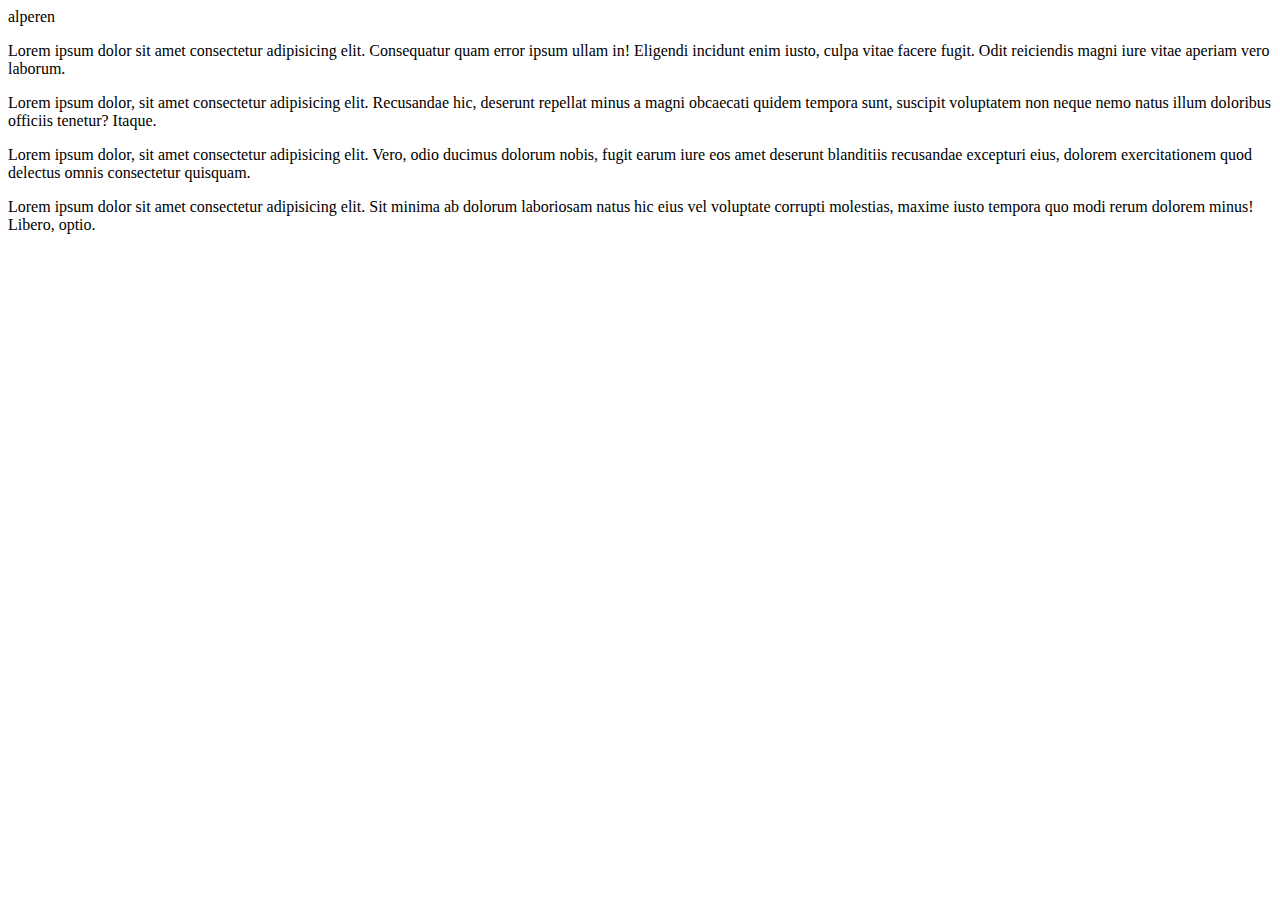
<file: index.html>
<!DOCTYPE html>
<html lang="en">

<head>
    <meta charset="UTF-8">
    <meta name="viewport" content="width=device-width, initial-scale=1.0">
    <title>Document</title>
</head>

<body>
    alperen
    <p>
        Lorem ipsum dolor sit amet consectetur adipisicing elit. Consequatur quam error ipsum ullam in! Eligendi
        incidunt enim iusto, culpa vitae facere fugit. Odit reiciendis magni iure vitae aperiam vero laborum.
    </p>
    <p>Lorem ipsum dolor, sit amet consectetur adipisicing elit. Recusandae hic, deserunt repellat minus a magni
        obcaecati quidem tempora sunt, suscipit voluptatem non neque nemo natus illum doloribus officiis tenetur?
        Itaque.

    </p>
    <p>
        Lorem ipsum dolor, sit amet consectetur adipisicing elit. Vero, odio ducimus dolorum nobis, fugit earum iure eos
        amet deserunt blanditiis recusandae excepturi eius, dolorem exercitationem quod delectus omnis consectetur
        quisquam.
    </p>
    <p>
        Lorem ipsum dolor sit amet consectetur adipisicing elit. Sit minima ab dolorum laboriosam natus hic eius vel
        voluptate corrupti molestias, maxime iusto tempora quo modi rerum dolorem minus! Libero, optio.
    </p>
</body>

</html>
</file>
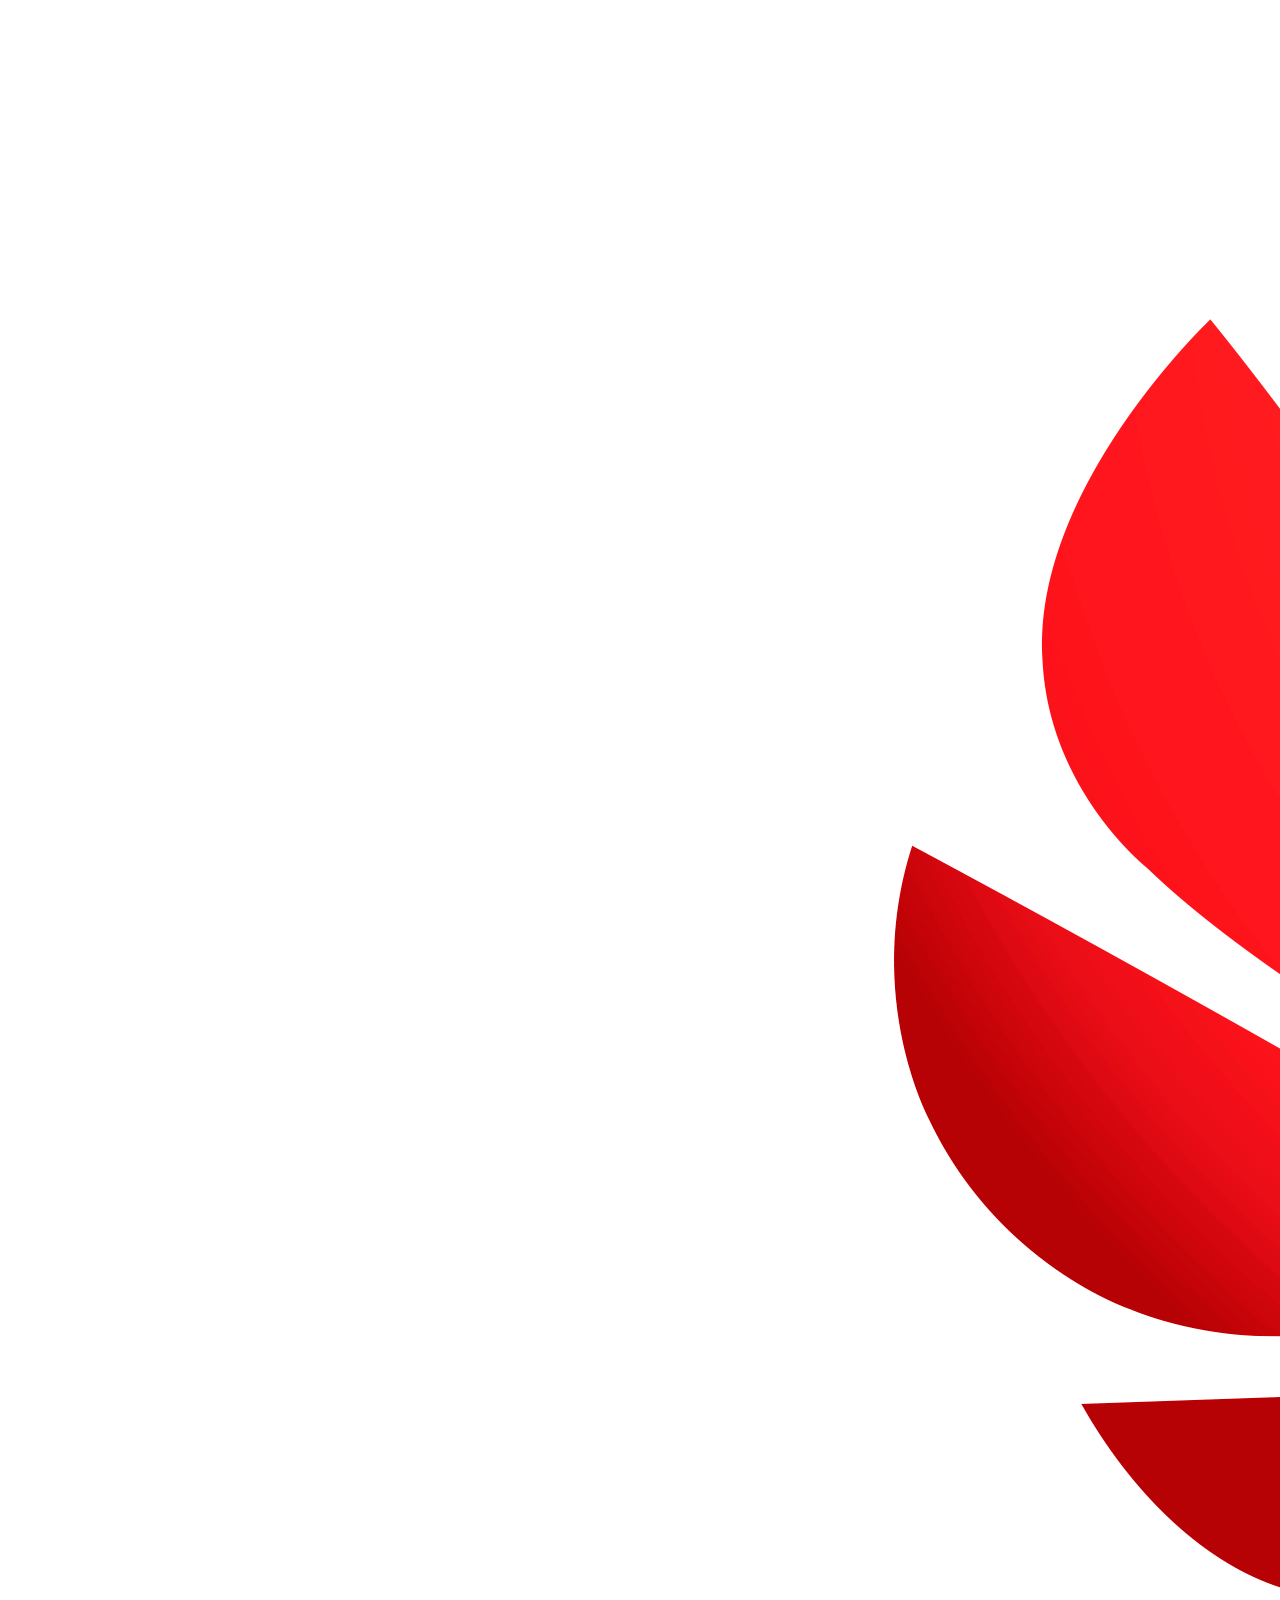
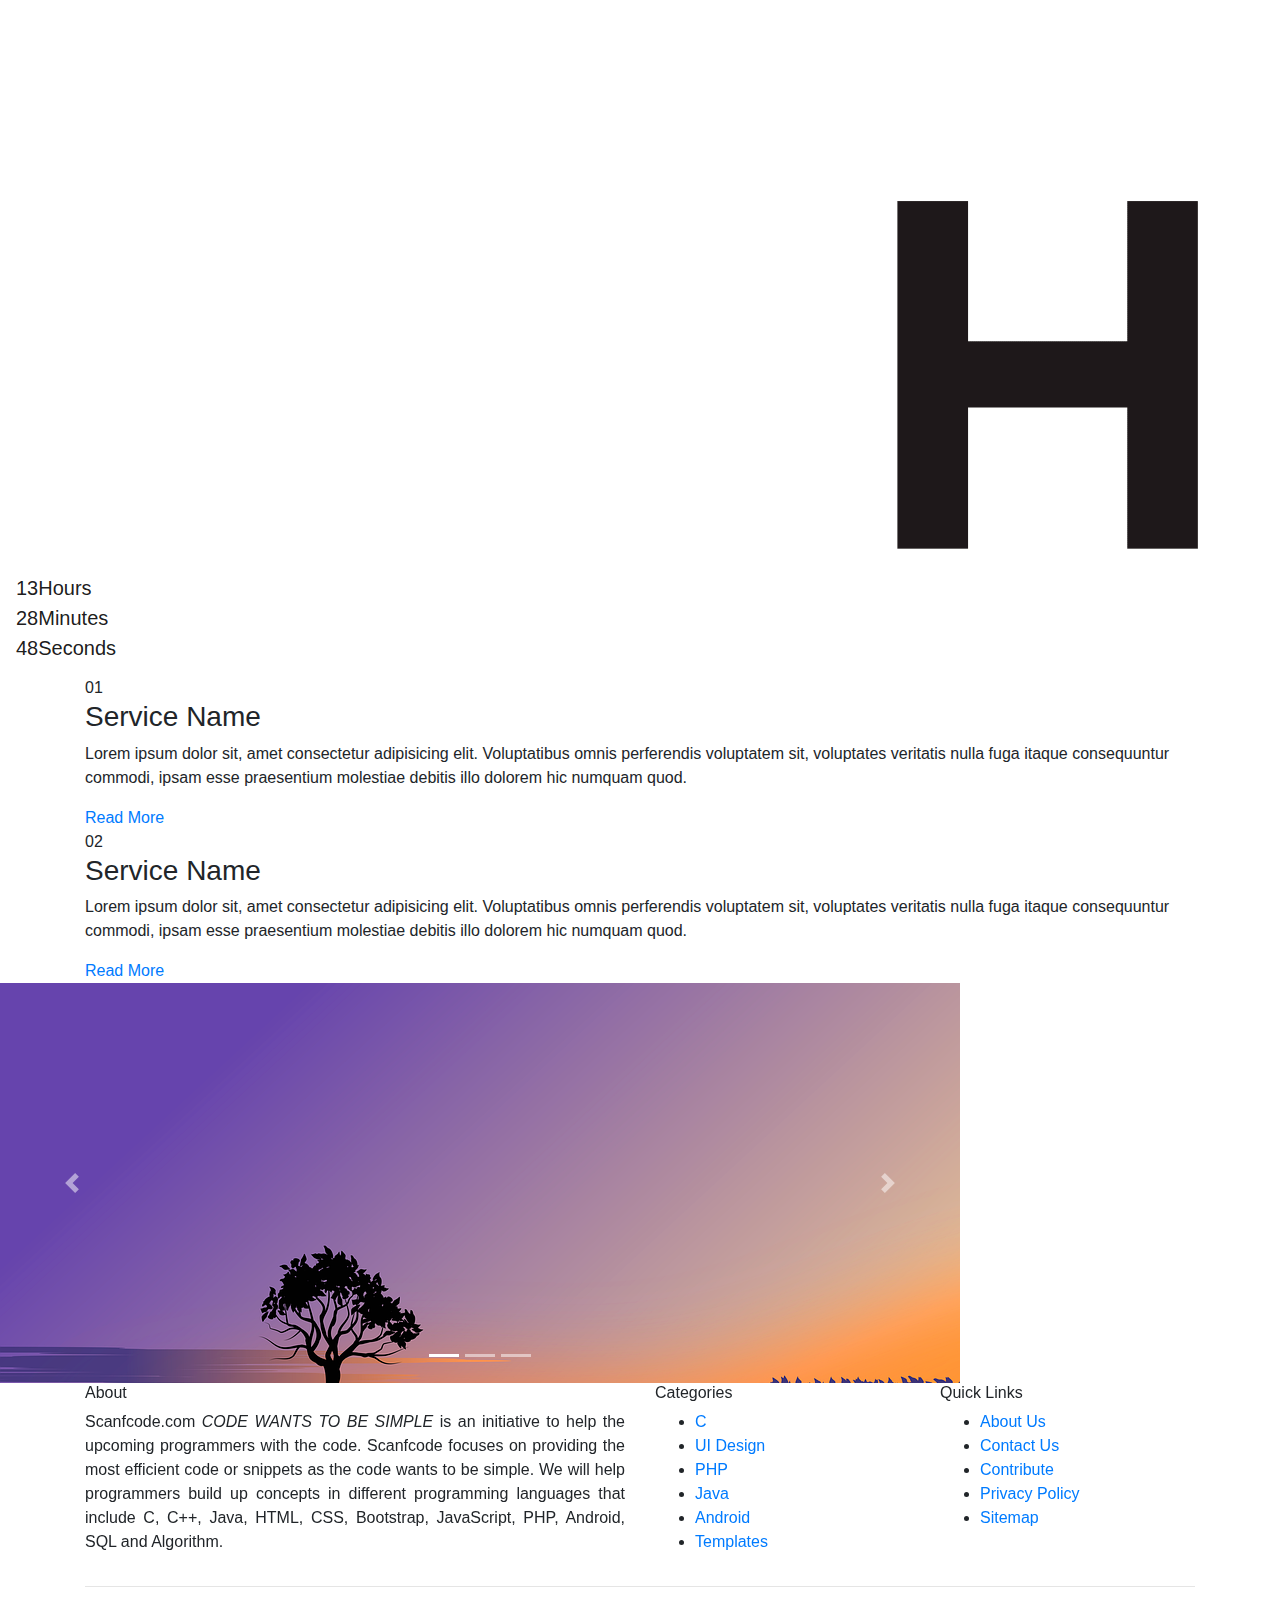
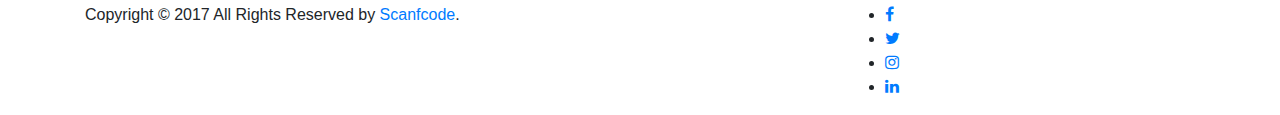
<file: deneme3.html>
<!DOCTYPE html>
<html lang="en">

<head>
  <script src="deneme3.js"></script>
  <link rel="stylesheet" href="style.css">
  <meta charset="UTF-8">
  <meta name="viewport" content="width=device-width, initial-scale=1.0">
  <title>Web Page</title>
  <script src="https://code.jquery.com/jquery-3.4.1.slim.min.js"
    integrity="sha384-J6qa4849blE2+poT4WnyKhv5vZF5SrPo0iEjwBvKU7imGFAV0wwj1yYfoRSJoZ+n" crossorigin="anonymous">
  </script>
  <script src="https://cdn.jsdelivr.net/npm/popper.js@1.16.0/dist/umd/popper.min.js"
    integrity="sha384-Q6E9RHvbIyZFJoft+2mJbHaEWldlvI9IOYy5n3zV9zzTtmI3UksdQRVvoxMfooAo" crossorigin="anonymous">
  </script>
  <script src="https://stackpath.bootstrapcdn.com/bootstrap/4.4.1/js/bootstrap.min.js"
    integrity="sha384-wfSDF2E50Y2D1uUdj0O3uMBJnjuUD4Ih7YwaYd1iqfktj0Uod8GCExl3Og8ifwB6" crossorigin="anonymous">
  </script>
  <link rel="stylesheet" href="https://stackpath.bootstrapcdn.com/bootstrap/4.4.1/css/bootstrap.min.css"
    integrity="sha384-Vkoo8x4CGsO3+Hhxv8T/Q5PaXtkKtu6ug5TOeNV6gBiFeWPGFN9MuhOf23Q9Ifjh" crossorigin="anonymous">
  <link rel="stylesheet" href="https://stackpath.bootstrapcdn.com/font-awesome/4.7.0/css/font-awesome.min.css"
    integrity="sha384-wvfXpqpZZVQGK6TAh5PVlGOfQNHSoD2xbE+QkPxCAFlNEevoEH3Sl0sibVcOQVnN" crossorigin="anonymous">

</head>

<body>

  <nav class="navbar navbar-expand-lg navbar-light ">
    <a class="navbar-brand" href="#"><img class="logo" src="resimler/logo.png" alt="">
      <div id="clock">
        <div id="time">
          <div><span id="hour"></span><span>Hours
            </span></div>
          <div><span id="minutes"></span><span>Minutes
            </span></div>
          <div><span id="seconds"></span><span>Seconds
            </span></div>
        </div>
      </div>
    </a>
    <button class="navbar-toggler" type="button" data-toggle="collapse" data-target="#navbarSupportedContent"
      aria-controls="navbarSupportedContent" aria-expanded="false" aria-label="Toggle navigation">
      <span class="navbar-toggler-icon"></span>
    </button>

    <div class="collapse navbar-collapse" id="navbarSupportedContent">
      <ul class="navbar-nav mr-5">
        <li class="nav-item active">
          <a class="nav-link" href="deneme3.html">Anasayfa <span class="sr-only">(current)</span></a>
        </li>
        <li class="nav-item">
          <a class="nav-link" href="#">Bilgileri</a>
        </li>
        <li class="nav-item dropdown">
          <a class="nav-link dropdown-toggle" href="#" id="navbarDropdown" role="button" data-toggle="dropdown"
            aria-haspopup="true" aria-expanded="false">
            Yaptıkları
          </a>
          <div class="dropdown-menu" aria-labelledby="navbarDropdown">
            <a class="dropdown-item" href="okunanlar.html">Okunan Kitaplar</a>
            <div class="dropdown-divider"></div>
            <a class="dropdown-item" href="#">Öğrenilen Diller</a>
            <div class="dropdown-divider"></div>
            <a class="dropdown-item" href="#">Gezilen Yerler</a>
          </div>
        </li>
        <li class="nav-item">
          <a class="nav-link" href="hakkında.html">Hakkında</a> </li>
      </ul>
      <form class="form-inline mr-2 my-2 my-lg-0">
        <input class="form-control mr-sm-0" type="search" placeholder="Search" aria-label="Search">
      </form>
      <div class="butondivi"> <button class="btn btn-outline-success bg-primary text-danger my-2 my-sm-0 "
          type="submit">Search</button></div>
    </div>
  </nav>

  <div id="container1" class="container">
    <div id="box1" class="box">
      <div class="icon">01</div>
      <div class="content">
        <h3>Service Name</h3>
        <p>Lorem ipsum dolor sit, amet consectetur adipisicing elit. Voluptatibus omnis perferendis voluptatem sit,
          voluptates veritatis nulla fuga itaque consequuntur commodi, ipsam esse praesentium molestiae debitis illo
          dolorem hic numquam quod.</p>
          <a href="#">Read More</a>
      </div>
    </div>
    <div id="box2" class="box">
      <div class="icon">02</div>
      <div class="content">
        <h3>Service Name</h3>
        <p>Lorem ipsum dolor sit, amet consectetur adipisicing elit. Voluptatibus omnis perferendis voluptatem sit,
          voluptates veritatis nulla fuga itaque consequuntur commodi, ipsam esse praesentium molestiae debitis illo
          dolorem hic numquam quod.</p>
          <a href="#">Read More</a>
      </div>
    </div>
  </div>










  <!------------------------------------------------------------------------------------------>

  <div class="slayt">
    <div id="carouselExampleIndicators" style=" width:75%" class="carousel slide" data-ride="carousel">
      <ol class="carousel-indicators">
        <li data-target="#carouselExampleIndicators" data-slide-to="0" class="active"></li>
        <li data-target="#carouselExampleIndicators" data-slide-to="1"></li>
        <li data-target="#carouselExampleIndicators" data-slide-to="2"></li>
      </ol>
      <div class="carousel-inner" style=" width:100%; max-height: 400px !important;">
        <div class="carousel-item active">
          <img class="d-block w-100" src="resimler/resim4.png" alt="First slide">
        </div>
        <div class="carousel-item">
          <img class="d-block w-100" src="resimler/resim5.jpg" alt="Second slide">
        </div>
        <div class="carousel-item">
          <img class="d-block w-100" src="resimler/resim6.jpg" alt="Third slide">
        </div>
      </div>
      <a class="carousel-control-prev" href="#carouselExampleIndicators" role="button" data-slide="prev">
        <span class="carousel-control-prev-icon" aria-hidden="true"></span>
        <span class="sr-only">Previous</span>
      </a>
      <a class="carousel-control-next" href="#carouselExampleIndicators" role="button" data-slide="next">
        <span class="carousel-control-next-icon" aria-hidden="true"></span>
        <span class="sr-only">Next</span>
      </a>
    </div>
  </div>


  <!------------------------------------------------------------------------------------------>

























  <!------------------------------------------------------------------------------------------------>

  <!-- Site footer -->
  <footer class="site-footer">
    <div class="container">
      <div class="row">
        <div class="col-sm-12 col-md-6">
          <h6>About</h6>
          <p class="text-justify">Scanfcode.com <i>CODE WANTS TO BE SIMPLE </i> is an initiative to help the upcoming
            programmers with the code. Scanfcode focuses on providing the most efficient code or snippets as the code
            wants to be simple. We will help programmers build up concepts in different programming languages that
            include C, C++, Java, HTML, CSS, Bootstrap, JavaScript, PHP, Android, SQL and Algorithm.</p>
        </div>

        <div class="col-xs-6 col-md-3">
          <h6>Categories</h6>
          <ul class="footer-links">
            <li><a href="http://scanfcode.com/category/c-language/">C</a></li>
            <li><a href="http://scanfcode.com/category/front-end-development/">UI Design</a></li>
            <li><a href="http://scanfcode.com/category/back-end-development/">PHP</a></li>
            <li><a href="http://scanfcode.com/category/java-programming-language/">Java</a></li>
            <li><a href="http://scanfcode.com/category/android/">Android</a></li>
            <li><a href="http://scanfcode.com/category/templates/">Templates</a></li>
          </ul>
        </div>

        <div class="col-xs-6 col-md-3">
          <h6>Quick Links</h6>
          <ul class="footer-links">
            <li><a href="http://scanfcode.com/about/">About Us</a></li>
            <li><a href="http://scanfcode.com/contact/">Contact Us</a></li>
            <li><a href="http://scanfcode.com/contribute-at-scanfcode/">Contribute</a></li>
            <li><a href="http://scanfcode.com/privacy-policy/">Privacy Policy</a></li>
            <li><a href="http://scanfcode.com/sitemap/">Sitemap</a></li>
          </ul>
        </div>
      </div>
      <hr>
    </div>
    <div class="container">
      <div class="row">
        <div class="col-md-8 col-sm-6 col-xs-12">
          <p class="copyright-text">Copyright &copy; 2017 All Rights Reserved by
            <a href="#">Scanfcode</a>.
          </p>
        </div>

        <div class="col-md-4 col-sm-6 col-xs-12">
          <ul class="social-icons">
            <li><a class="facebook" href="#"><i class="fa fa-facebook"></i></a></li>
            <li><a class="twitter" href="#"><i class="fa fa-twitter"></i></a></li>
            <li><a class="instagram" href="#"><i class="fa fa-instagram"></i></a></li>
            <li><a class="linkedin" href="#"><i class="fa fa-linkedin"></i></a></li>
          </ul>
        </div>
      </div>
    </div>
  </footer>
  <!------------------------------------------------------------------------------------------------>





















</body>

</html>
</file>
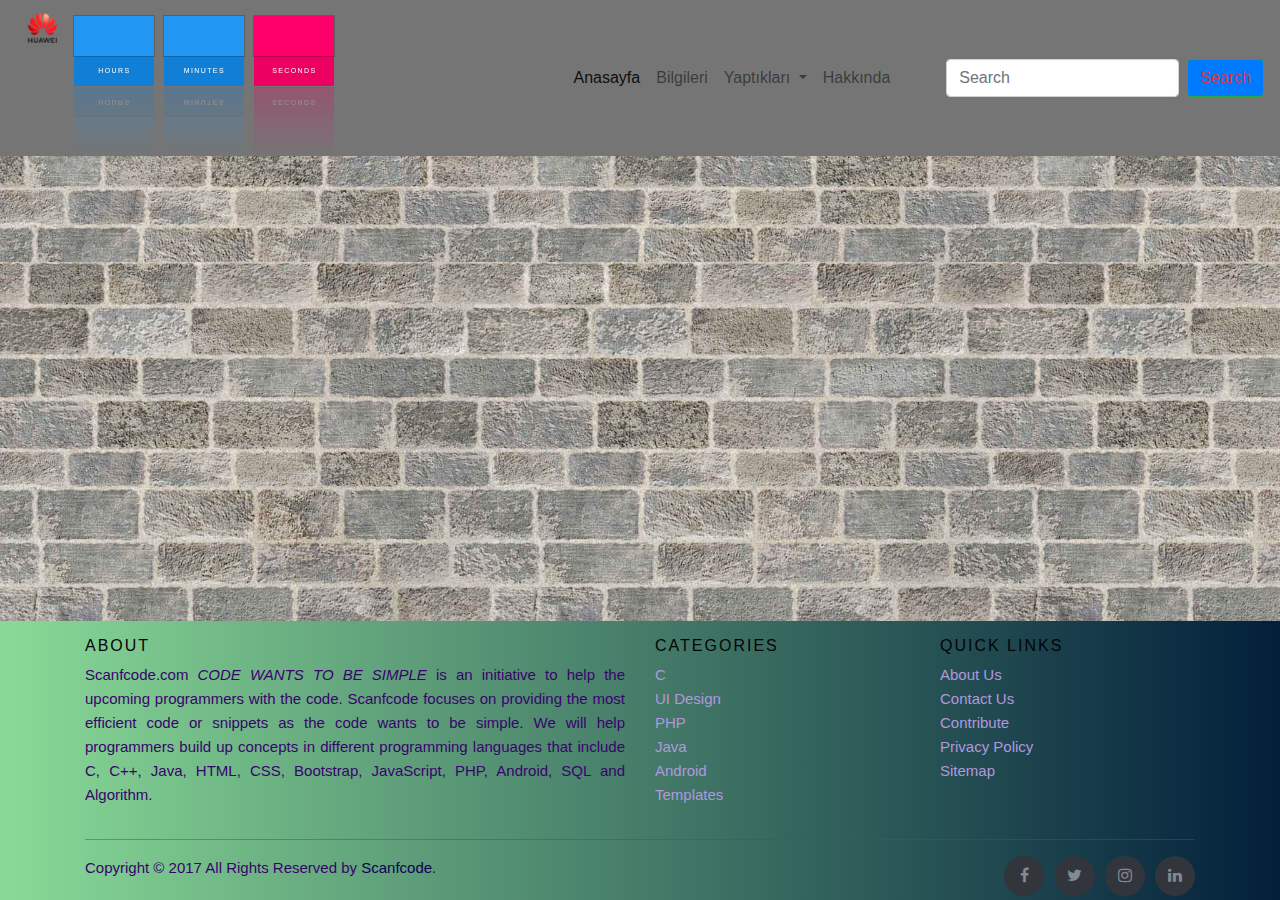
<file: hakkında.html>
<!DOCTYPE html>
<html lang="en">

<head>
    <script src="hakkında.js"></script>
    <link rel="stylesheet" href="hakkında.css">
    <meta charset="UTF-8">
    <meta name="viewport" content="width=device-width, initial-scale=1.0">
    <title>Web Page</title>
    <script src="https://code.jquery.com/jquery-3.4.1.slim.min.js"
    integrity="sha384-J6qa4849blE2+poT4WnyKhv5vZF5SrPo0iEjwBvKU7imGFAV0wwj1yYfoRSJoZ+n" crossorigin="anonymous">
  </script>
  <script src="https://cdn.jsdelivr.net/npm/popper.js@1.16.0/dist/umd/popper.min.js"
    integrity="sha384-Q6E9RHvbIyZFJoft+2mJbHaEWldlvI9IOYy5n3zV9zzTtmI3UksdQRVvoxMfooAo" crossorigin="anonymous">
  </script>
  <script src="https://stackpath.bootstrapcdn.com/bootstrap/4.4.1/js/bootstrap.min.js"
    integrity="sha384-wfSDF2E50Y2D1uUdj0O3uMBJnjuUD4Ih7YwaYd1iqfktj0Uod8GCExl3Og8ifwB6" crossorigin="anonymous">
  </script>
  <link rel="stylesheet" href="https://stackpath.bootstrapcdn.com/bootstrap/4.4.1/css/bootstrap.min.css"
    integrity="sha384-Vkoo8x4CGsO3+Hhxv8T/Q5PaXtkKtu6ug5TOeNV6gBiFeWPGFN9MuhOf23Q9Ifjh" crossorigin="anonymous">
  <link rel="stylesheet" href="https://stackpath.bootstrapcdn.com/font-awesome/4.7.0/css/font-awesome.min.css"
    integrity="sha384-wvfXpqpZZVQGK6TAh5PVlGOfQNHSoD2xbE+QkPxCAFlNEevoEH3Sl0sibVcOQVnN" crossorigin="anonymous">
  
</head>

<body>

    <nav class="navbar navbar-expand-lg navbar-light ">
        <a class="navbar-brand" href="#"><img class="logo" src="resimler/logo.png" alt="">
        <div id="clock">
          <div id="time">
            <div><span id="hour"></span><span>Hours
            </span></div>
            <div><span id="minutes"></span><span>Minutes
            </span></div>
            <div><span id="seconds"></span><span>Seconds
            </span></div>
          </div>
        </div>
        </a>
        <button class="navbar-toggler" type="button" data-toggle="collapse" data-target="#navbarSupportedContent" aria-controls="navbarSupportedContent" aria-expanded="false" aria-label="Toggle navigation">
          <span class="navbar-toggler-icon"></span>
        </button>
      
        <div class="collapse navbar-collapse" id="navbarSupportedContent">
          <ul class="navbar-nav mr-5">
            <li class="nav-item active">
              <a class="nav-link" href="deneme3.html">Anasayfa <span class="sr-only">(current)</span></a>
            </li>
            <li class="nav-item">
              <a class="nav-link" href="#">Bilgileri</a>
            </li>
            <li class="nav-item dropdown">
              <a class="nav-link dropdown-toggle" href="#" id="navbarDropdown" role="button" data-toggle="dropdown" aria-haspopup="true" aria-expanded="false">
                Yaptıkları
              </a>
              <div class="dropdown-menu" aria-labelledby="navbarDropdown">
                <a class="dropdown-item" href="okunanlar.html">Okunan Kitaplar</a>
                <div class="dropdown-divider"></div>
                <a class="dropdown-item" href="#">Öğrenilen Diller</a>
                <div class="dropdown-divider"></div>
                <a class="dropdown-item" href="#">Gezilen Yerler</a>
              </div>
            </li>
            <li class="nav-item">
              <a class="nav-link" href="hakkında.html">Hakkında</a>
            </li>
          </ul>
          <form class="form-inline mr-2 my-2 my-lg-0">
            <input class="form-control mr-sm-0" type="search" placeholder="Search" aria-label="Search">
          </form>
          <div class="butondivi"> <button class="btn btn-outline-success bg-primary text-danger my-2 my-sm-0 " type="submit">Search</button></div>
        </div>
      </nav>


      






      <!------------------------------------------------------------------------------------------>

      <!-- Site footer -->
<footer class="site-footer">
  <div class="container">
    <div class="row">
      <div class="col-sm-12 col-md-6">
        <h6>About</h6>
        <p class="text-justify">Scanfcode.com <i>CODE WANTS TO BE SIMPLE </i> is an initiative  to help the upcoming programmers with the code. Scanfcode focuses on providing the most efficient code or snippets as the code wants to be simple. We will help programmers build up concepts in different programming languages that include C, C++, Java, HTML, CSS, Bootstrap, JavaScript, PHP, Android, SQL and Algorithm.</p>
      </div>

      <div class="col-xs-6 col-md-3">
        <h6>Categories</h6>
        <ul class="footer-links">
          <li><a href="http://scanfcode.com/category/c-language/">C</a></li>
          <li><a href="http://scanfcode.com/category/front-end-development/">UI Design</a></li>
          <li><a href="http://scanfcode.com/category/back-end-development/">PHP</a></li>
          <li><a href="http://scanfcode.com/category/java-programming-language/">Java</a></li>
          <li><a href="http://scanfcode.com/category/android/">Android</a></li>
          <li><a href="http://scanfcode.com/category/templates/">Templates</a></li>
        </ul>
      </div>

      <div class="col-xs-6 col-md-3">
        <h6>Quick Links</h6>
        <ul class="footer-links">
          <li><a href="http://scanfcode.com/about/">About Us</a></li>
          <li><a href="http://scanfcode.com/contact/">Contact Us</a></li>
          <li><a href="http://scanfcode.com/contribute-at-scanfcode/">Contribute</a></li>
          <li><a href="http://scanfcode.com/privacy-policy/">Privacy Policy</a></li>
          <li><a href="http://scanfcode.com/sitemap/">Sitemap</a></li>
        </ul>
      </div>
    </div>
    <hr>
  </div>
  <div class="container">
    <div class="row">
      <div class="col-md-8 col-sm-6 col-xs-12">
        <p class="copyright-text">Copyright &copy; 2017 All Rights Reserved by 
     <a href="#">Scanfcode</a>.
        </p>
      </div>

      <div class="col-md-4 col-sm-6 col-xs-12">
        <ul class="social-icons">
          <li><a class="facebook" href="#"><i class="fa fa-facebook"></i></a></li>
          <li><a class="twitter" href="#"><i class="fa fa-twitter"></i></a></li>
          <li><a class="instagram" href="#"><i class="fa fa-instagram"></i></a></li>
          <li><a class="linkedin" href="#"><i class="fa fa-linkedin"></i></a></li>   
        </ul>
      </div>
    </div>
  </div>
</footer>
</file>
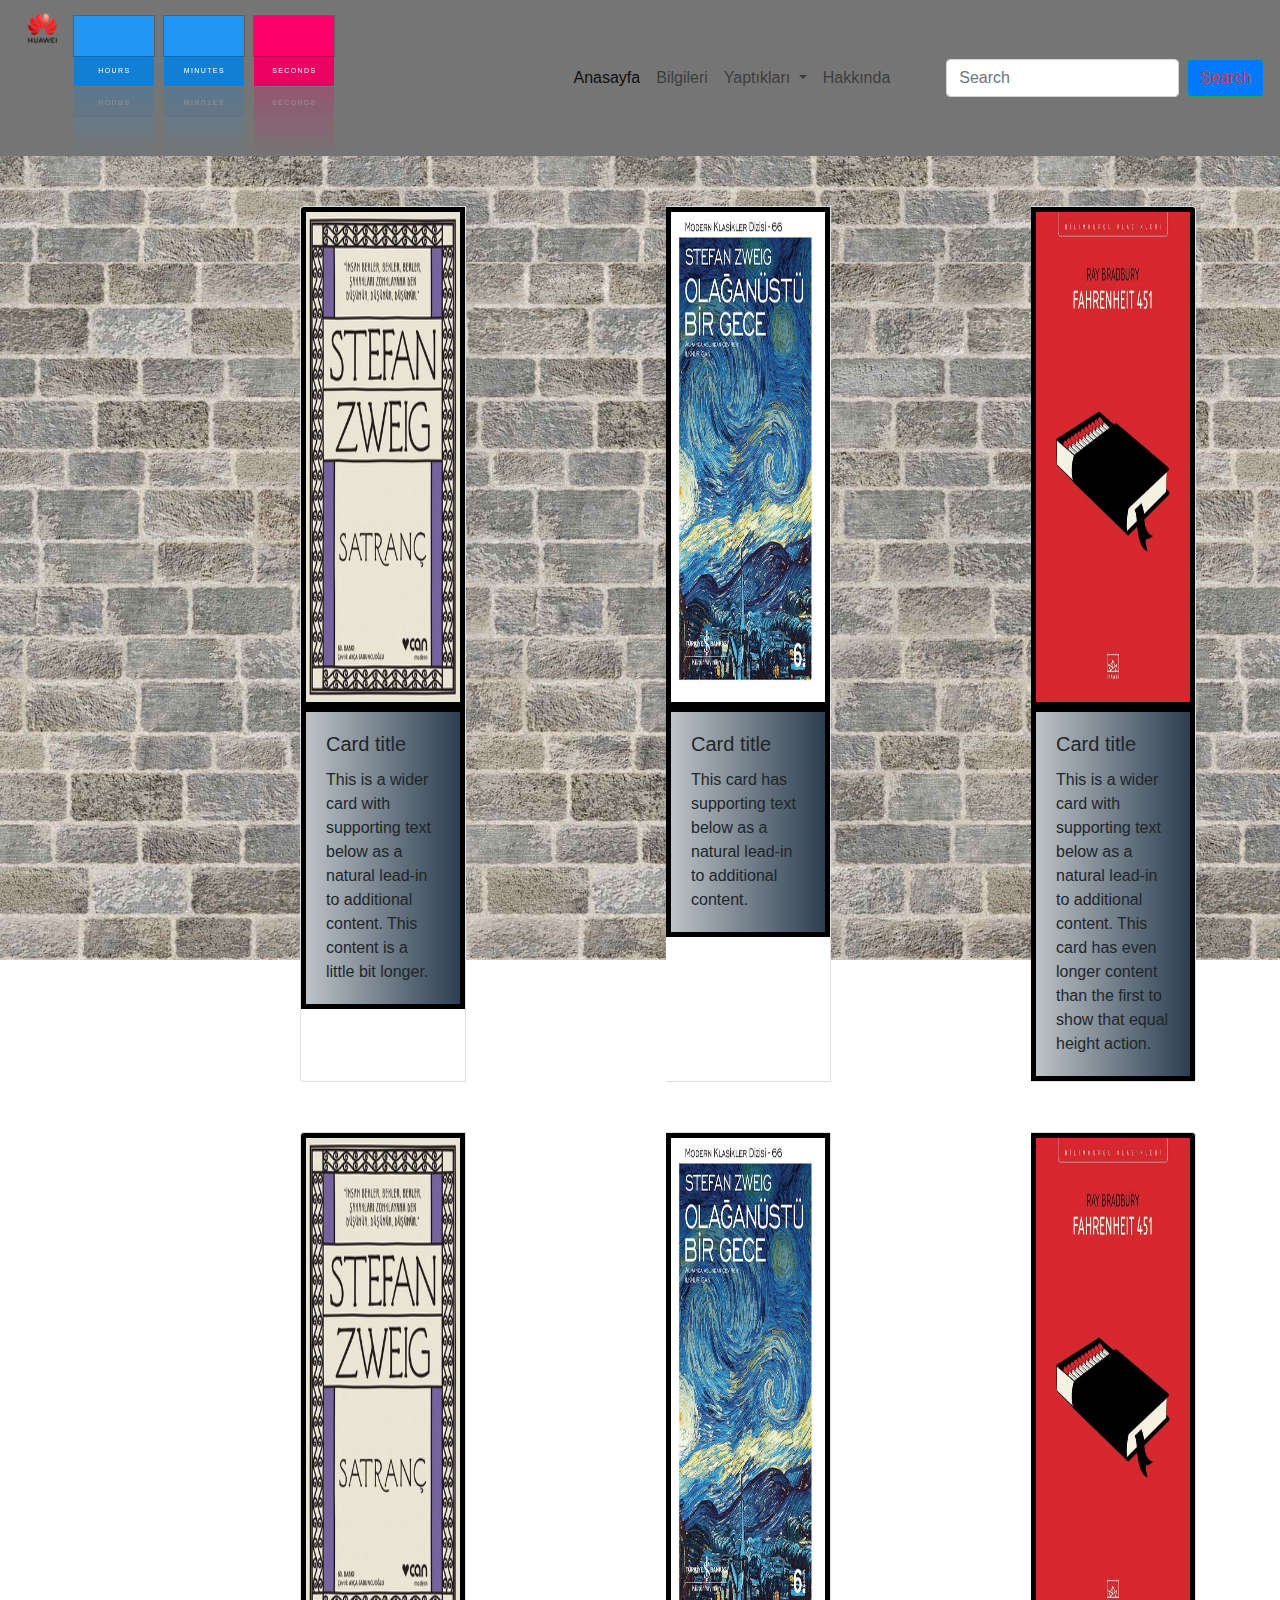
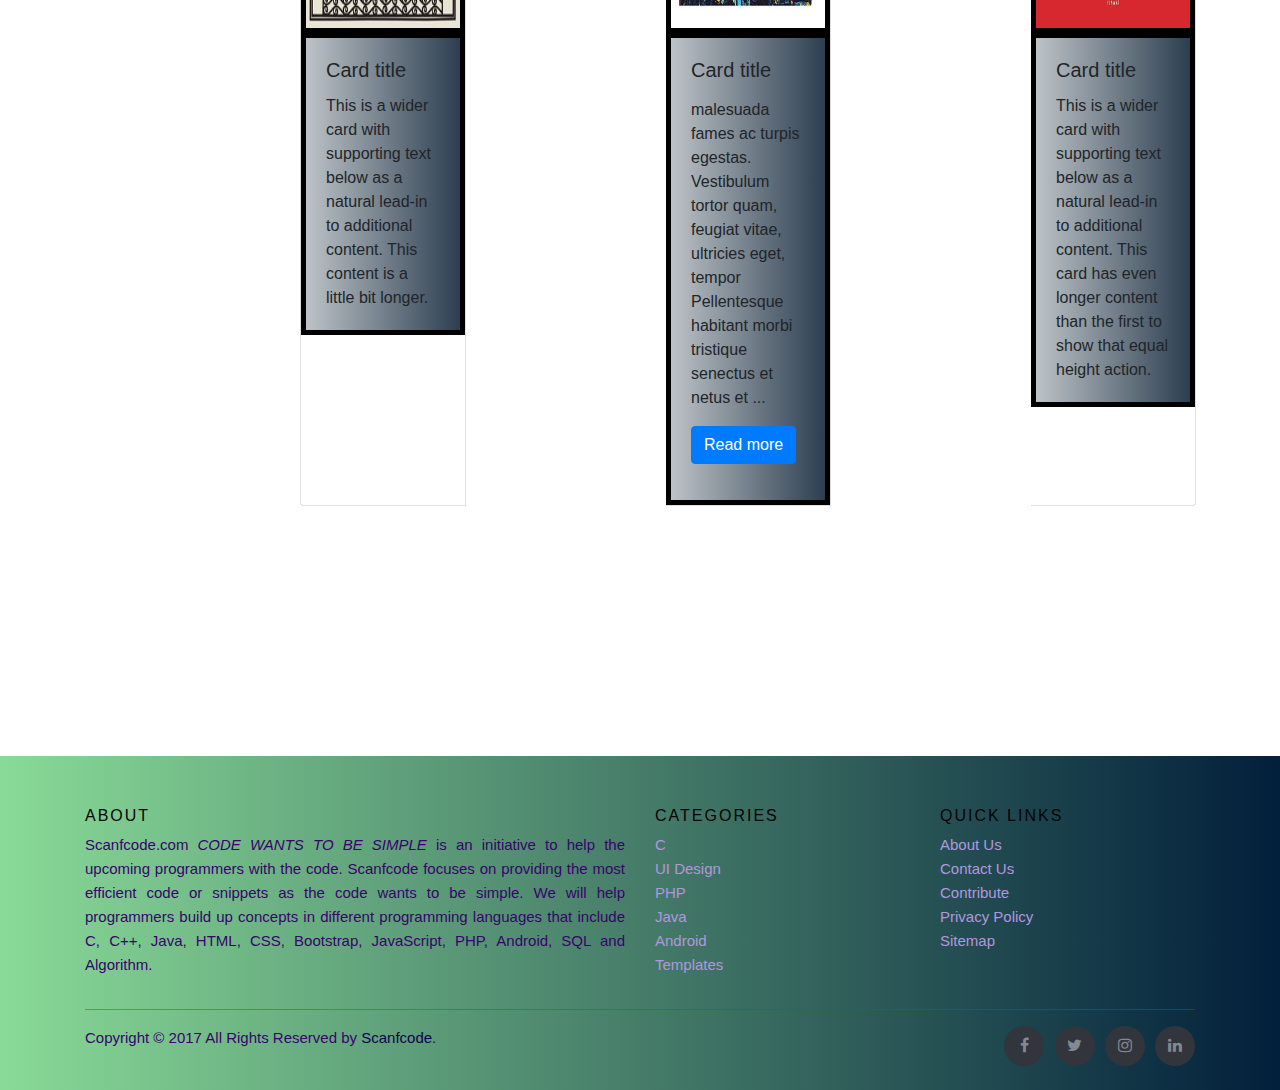
<file: okunanlar.html>
<!DOCTYPE html>
<html lang="en">

<head>
  <script src="okunanlar.js"></script>
  <link rel="stylesheet" href="okunanlar.css">
  <meta charset="UTF-8">
  <meta name="viewport" content="width=device-width, initial-scale=1.0">
  <title>Web Page</title>
  <script src="https://code.jquery.com/jquery-3.4.1.slim.min.js"
    integrity="sha384-J6qa4849blE2+poT4WnyKhv5vZF5SrPo0iEjwBvKU7imGFAV0wwj1yYfoRSJoZ+n" crossorigin="anonymous">
  </script>
  <script src="https://cdn.jsdelivr.net/npm/popper.js@1.16.0/dist/umd/popper.min.js"
    integrity="sha384-Q6E9RHvbIyZFJoft+2mJbHaEWldlvI9IOYy5n3zV9zzTtmI3UksdQRVvoxMfooAo" crossorigin="anonymous">
  </script>
  <script src="https://stackpath.bootstrapcdn.com/bootstrap/4.4.1/js/bootstrap.min.js"
    integrity="sha384-wfSDF2E50Y2D1uUdj0O3uMBJnjuUD4Ih7YwaYd1iqfktj0Uod8GCExl3Og8ifwB6" crossorigin="anonymous">
  </script>
  <link rel="stylesheet" href="https://stackpath.bootstrapcdn.com/bootstrap/4.4.1/css/bootstrap.min.css"
    integrity="sha384-Vkoo8x4CGsO3+Hhxv8T/Q5PaXtkKtu6ug5TOeNV6gBiFeWPGFN9MuhOf23Q9Ifjh" crossorigin="anonymous">
  <link rel="stylesheet" href="https://stackpath.bootstrapcdn.com/font-awesome/4.7.0/css/font-awesome.min.css"
    integrity="sha384-wvfXpqpZZVQGK6TAh5PVlGOfQNHSoD2xbE+QkPxCAFlNEevoEH3Sl0sibVcOQVnN" crossorigin="anonymous">
  
</head>

<body>

  <nav class="navbar navbar-expand-lg navbar-light ">
    <a class="navbar-brand" href="#"><img class="logo" src="resimler/logo.png" alt="">
      <div id="clock">
        <div id="time">
          <div><span id="hour"></span><span>Hours
          </span></div>
          <div><span id="minutes"></span><span>Minutes
          </span></div>
          <div><span id="seconds"></span><span>Seconds
          </span></div>
        </div>
      </div>
    </a>
    <button class="navbar-toggler" type="button" data-toggle="collapse" data-target="#navbarSupportedContent"
      aria-controls="navbarSupportedContent" aria-expanded="false" aria-label="Toggle navigation">
      <span class="navbar-toggler-icon"></span>
    </button>

    <div class="collapse navbar-collapse" id="navbarSupportedContent">
      <ul class="navbar-nav mr-5">
        <li class="nav-item active">
          <a class="nav-link" href="deneme3.html">Anasayfa <span class="sr-only">(current)</span></a>
        </li>
        <li class="nav-item">
          <a class="nav-link" href="#">Bilgileri</a>
        </li>
        <li class="nav-item dropdown">
          <a class="nav-link dropdown-toggle" href="#" id="navbarDropdown" role="button" data-toggle="dropdown"
            aria-haspopup="true" aria-expanded="false">
            Yaptıkları
          </a>
          <div class="dropdown-menu" aria-labelledby="navbarDropdown">
            <a class="dropdown-item" href="#">Okunan Kitaplar</a>
            <div class="dropdown-divider"></div>
            <a class="dropdown-item" href="#">Öğrenilen Diller</a>
            <div class="dropdown-divider"></div>
            <a class="dropdown-item" href="#">Gezilen Yerler</a>
          </div>
        </li>
        <li class="nav-item">
          <a class="nav-link" href="hakkında.html">Hakkında</a>
        </li>
      </ul>
      <form class="form-inline mr-2 my-2 my-lg-0">
        <input class="form-control mr-sm-0" type="search" placeholder="Search" aria-label="Search">
      </form>
      <div class="butondivi"> <button class="btn btn-outline-success bg-primary text-danger my-2 my-sm-0 "
          type="submit">Search</button></div>
    </div>
  </nav>

  <!------------------------------------------------------------------------------------------>
  <div class="row">
    <dic class="col-sm-12">

      <div class="card-group">
        <div class="card">
          <img id="img1card" src="kitap resimleri/1.jpg" class="card-img-top" alt="...">
          <div class="card-body">
            <h5 class="card-title">Card title</h5>
            <p class="card-text">This is a wider card with supporting text below as a natural lead-in to additional
              content. This content is a little bit longer.</p>

          </div>
        </div>
        <div class="card">
          <img src="kitap resimleri/2.jpg" class="card-img-top" alt="...">
          <div class="card-body">
            <h5 class="card-title">Card title</h5>
            <p class="card-text">This card has supporting text below as a natural lead-in to additional content.</p>

          </div>
        </div>
        <div class="card">
          <img src="kitap resimleri/3.jpg" class="card-img-top" alt="...">
          <div class="card-body">
            <h5 class="card-title">Card title</h5>
            <p class="card-text">This is a wider card with supporting text below as a natural lead-in to additional
              content. This card has even longer content than the first to show that equal height action.</p>

          </div>
        </div>
      </div>
    </dic>
  </div>

  <div class="row">
    <dic class="col-sm-12">

      <div class="card-group">
        <div class="card">
          <img id="img1card" src="kitap resimleri/1.jpg" class="card-img-top" alt="...">
          <div class="card-body">
            <h5 class="card-title">Card title</h5>
            <p class="card-text">This is a wider card with supporting text below as a natural lead-in to additional
              content. This content is a little bit longer.</p>

          </div>
        </div>
        <div class="card">
          <img src="kitap resimleri/2.jpg" class="card-img-top" alt="...">
          <div class="card-body">
            <h5 class="card-title">Card title</h5>
            <p class="card-text">
              <div>
                <p>malesuada fames ac turpis egestas. Vestibulum tortor quam, feugiat vitae, ultricies eget, tempor
                  Pellentesque habitant morbi tristique senectus et netus et <span id="ucnokta">...</span> <span
                    id="more"> malesuada fames ac turpis egestas. Vestibulum tortor quam, feugiat vitae, ultricies
                    eget, tempor sit amet, ante. Donec eu libero sit amet quam egestas semper. Aenean ultricies mi vitae
                    est. Mauris placerat eleifend leo. Lorem ipsum dolor sit amet consectetur, adipisicing elit. Rerum
                    quasi odit accusantium saepe quo modi cum fugit rem quod reiciendis tempore, sapiente consequatur
                    voluptate id reprehenderit praesentium provident sit voluptatibus eligendi earum culpa? Sequi vero
                    numquam quis! Error sed debitis nulla explicabo molestias aspernatur quo natus nisi aliquid
                    veritatis praesentium, at reprehenderit a suscipit aliquam ea necessitatibus ut! Veritatis totam
                    cupiditate facilis tempora itaque explicabo aliquam vel sapiente in, ipsa et voluptatibus numquam
                    aut dolores provident natus est, accusantium temporibus sint quam, excepturi ipsum cum ut magni!
                    Totam, recusandae numquam non nam quo similique, dignissimos facilis laborum unde repudiandae
                    ad?</span></p>
                <button type="button" id="read" class="btn btn-primary" onclick="read()">Read more</button>
              </div>
            </p>

          </div>
        </div>
        <div class="card">
          <img src="kitap resimleri/3.jpg" class="card-img-top" alt="...">
          <div class="card-body">
            <h5 class="card-title">Card title</h5>
            <p class="card-text">This is a wider card with supporting text below as a natural lead-in to additional
              content. This card has even longer content than the first to show that equal height action.</p>

          </div>
        </div>
      </div>


    </dic>
  </div>

<!-- Site footer -->
<footer class="site-footer">
  <div class="container">
    <div class="row">
      <div class="col-sm-12 col-md-6">
        <h6>About</h6>
        <p class="text-justify">Scanfcode.com <i>CODE WANTS TO BE SIMPLE </i> is an initiative  to help the upcoming programmers with the code. Scanfcode focuses on providing the most efficient code or snippets as the code wants to be simple. We will help programmers build up concepts in different programming languages that include C, C++, Java, HTML, CSS, Bootstrap, JavaScript, PHP, Android, SQL and Algorithm.</p>
      </div>

      <div class="col-xs-6 col-md-3">
        <h6>Categories</h6>
        <ul class="footer-links">
          <li><a href="http://scanfcode.com/category/c-language/">C</a></li>
          <li><a href="http://scanfcode.com/category/front-end-development/">UI Design</a></li>
          <li><a href="http://scanfcode.com/category/back-end-development/">PHP</a></li>
          <li><a href="http://scanfcode.com/category/java-programming-language/">Java</a></li>
          <li><a href="http://scanfcode.com/category/android/">Android</a></li>
          <li><a href="http://scanfcode.com/category/templates/">Templates</a></li>
        </ul>
      </div>

      <div class="col-xs-6 col-md-3">
        <h6>Quick Links</h6>
        <ul class="footer-links">
          <li><a href="http://scanfcode.com/about/">About Us</a></li>
          <li><a href="http://scanfcode.com/contact/">Contact Us</a></li>
          <li><a href="http://scanfcode.com/contribute-at-scanfcode/">Contribute</a></li>
          <li><a href="http://scanfcode.com/privacy-policy/">Privacy Policy</a></li>
          <li><a href="http://scanfcode.com/sitemap/">Sitemap</a></li>
        </ul>
      </div>
    </div>
    <hr>
  </div>
  <div class="container">
    <div class="row">
      <div class="col-md-8 col-sm-6 col-xs-12">
        <p class="copyright-text">Copyright &copy; 2017 All Rights Reserved by 
     <a href="#">Scanfcode</a>.
        </p>
      </div>

      <div class="col-md-4 col-sm-6 col-xs-12">
        <ul class="social-icons">
          <li><a class="facebook" href="#"><i class="fa fa-facebook"></i></a></li>
          <li><a class="twitter" href="#"><i class="fa fa-twitter"></i></a></li>
          <li><a class="instagram" href="#"><i class="fa fa-instagram"></i></a></li>
          <li><a class="linkedin" href="#"><i class="fa fa-linkedin"></i></a></li>   
        </ul>
      </div>
    </div>
  </div>
</footer>















</body>

</html>
</file>
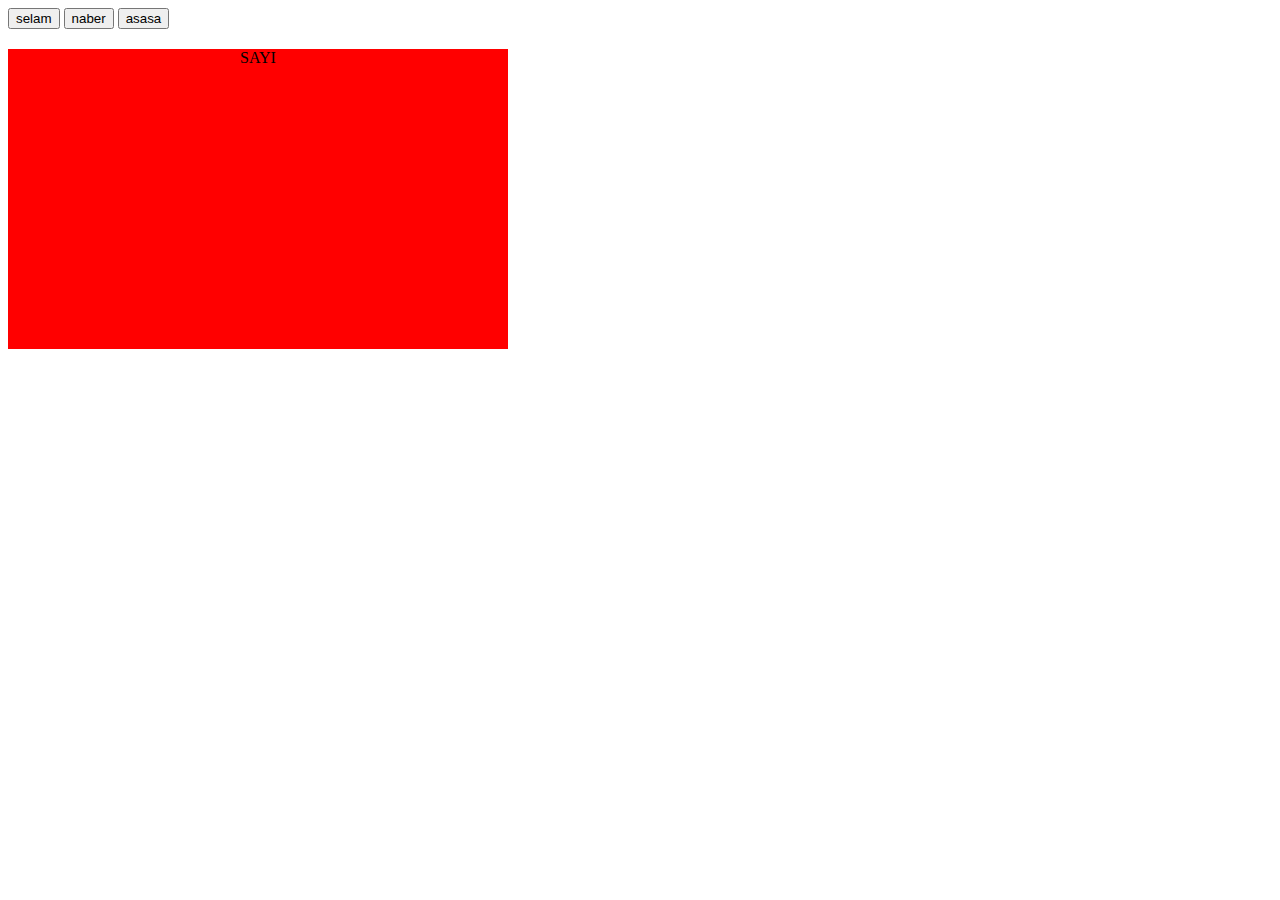
<file: denemeler/deneme2.html>
<!DOCTYPE html>
<html lang="en">
<head>
    <meta charset="UTF-8">
    <meta name="viewport" content="width=device-width, initial-scale=1.0">
    <title>Document</title>
    <script src="https://cdnjs.cloudflare.com/ajax/libs/jquery/3.5.1/jquery.slim.min.js" integrity="sha512-/DXTXr6nQodMUiq+IUJYCt2PPOUjrHJ9wFrqpJ3XkgPNOZVfMok7cRw6CSxyCQxXn6ozlESsSh1/sMCTF1rL/g==" crossorigin="anonymous"></script>
    <style>
    div{
        width: 500px;
        height: 300px;
        background-color:  red;
        text-align: center;
        margin-top: 20px;
    }


</style>


</head>



<button>
    selam
</button>
<button>
    naber
</button>
<button>
    asasa
</button>

<div>
    SAYI
</div>

<script>

for(var i=0;i<3;i++){
    $("button").eq(i).click({deger:i}, function(event){
        console.log($("button").eq(event.data.deger).html());
        $("div").text(event.data.deger);
    })
}

    
</script>





    
</body>
</html>
</file>
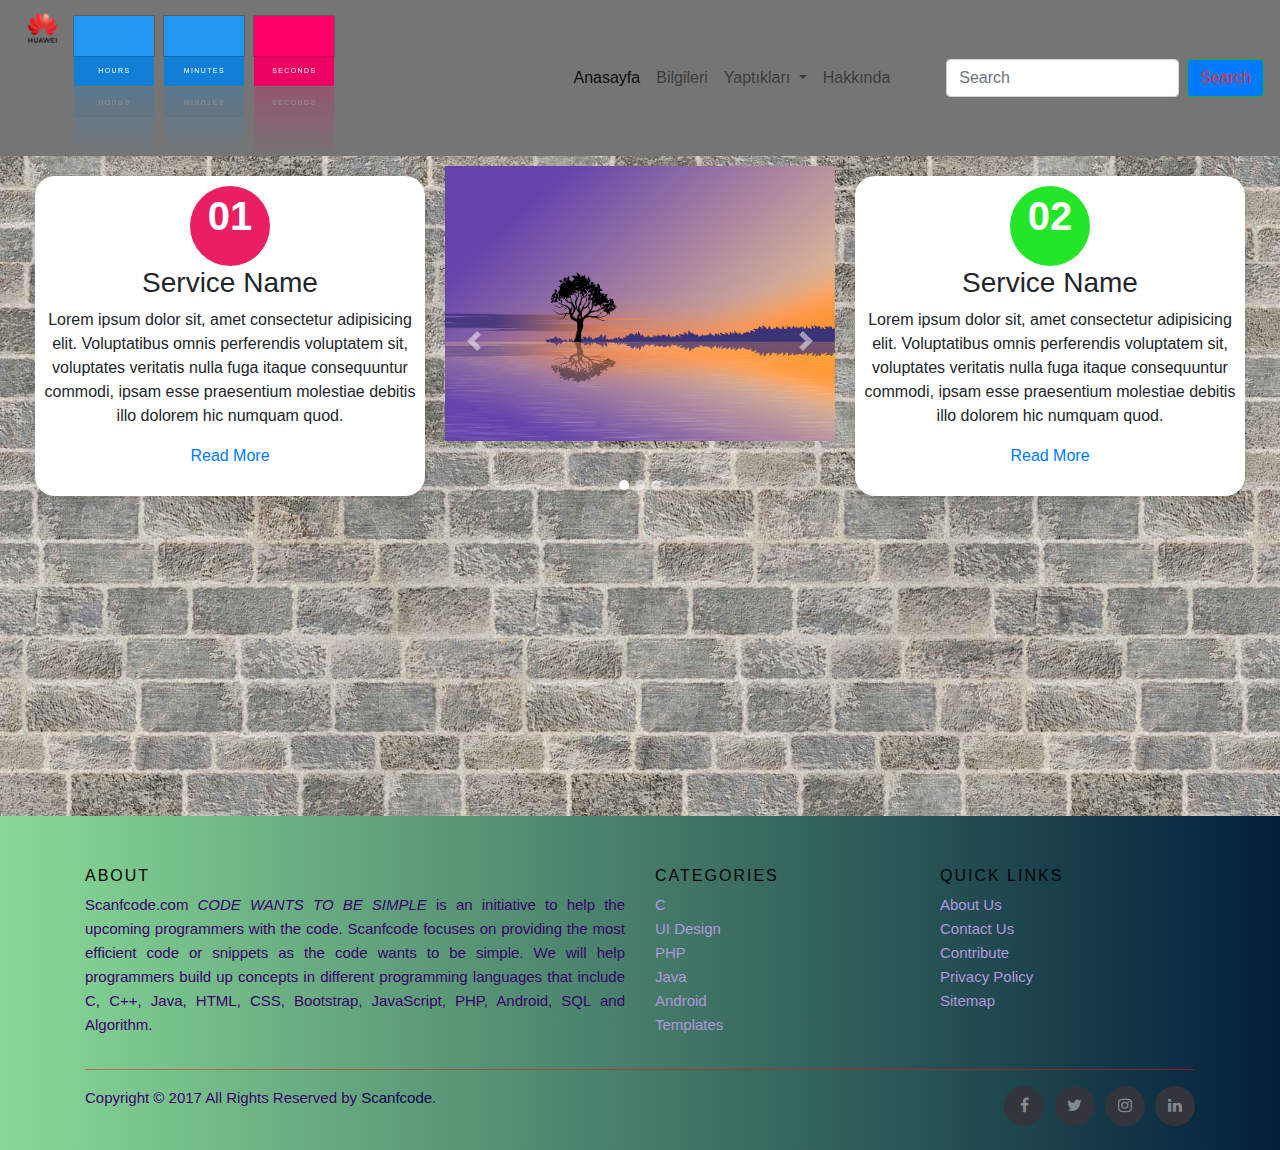
<file: sayfalar/deneme3.html>
<!DOCTYPE html>
<html lang="en">

<head>
  <script src="/sayfalar/deneme3.js"></script>
  <link rel="stylesheet" href="/sayfalar/style.css">
  <meta charset="UTF-8">
  <meta name="viewport" content="width=device-width, initial-scale=1.0" />
  <title>Web Page</title>
  <script src="https://code.jquery.com/jquery-3.4.1.slim.min.js"
    integrity="sha384-J6qa4849blE2+poT4WnyKhv5vZF5SrPo0iEjwBvKU7imGFAV0wwj1yYfoRSJoZ+n" crossorigin="anonymous">
  </script>
  <script src="https://cdn.jsdelivr.net/npm/popper.js@1.16.0/dist/umd/popper.min.js"
    integrity="sha384-Q6E9RHvbIyZFJoft+2mJbHaEWldlvI9IOYy5n3zV9zzTtmI3UksdQRVvoxMfooAo" crossorigin="anonymous">
  </script>
  <script src="https://stackpath.bootstrapcdn.com/bootstrap/4.4.1/js/bootstrap.min.js"
    integrity="sha384-wfSDF2E50Y2D1uUdj0O3uMBJnjuUD4Ih7YwaYd1iqfktj0Uod8GCExl3Og8ifwB6" crossorigin="anonymous">
  </script>
  <link rel="stylesheet" href="https://stackpath.bootstrapcdn.com/bootstrap/4.4.1/css/bootstrap.min.css"
    integrity="sha384-Vkoo8x4CGsO3+Hhxv8T/Q5PaXtkKtu6ug5TOeNV6gBiFeWPGFN9MuhOf23Q9Ifjh" crossorigin="anonymous">
  <link rel="stylesheet" href="https://stackpath.bootstrapcdn.com/font-awesome/4.7.0/css/font-awesome.min.css"
    integrity="sha384-wvfXpqpZZVQGK6TAh5PVlGOfQNHSoD2xbE+QkPxCAFlNEevoEH3Sl0sibVcOQVnN" crossorigin="anonymous">

</head>

<body>

  <nav class="navbar navbar-expand-lg navbar-light ">
    <a class="navbar-brand" href="#"><img class="logo" src="/resimler/logo.png" alt="">
      <div id="clock">
        <div id="time">
          <div><span id="hour"></span><span>Hours
            </span></div>
          <div><span id="minutes"></span><span>Minutes
            </span></div>
          <div><span id="seconds"></span><span>Seconds
            </span></div>
        </div>
      </div>
    </a>
    <button class="navbar-toggler " type="button" data-toggle="collapse" data-target="#navbarSupportedContent"
      aria-controls="navbarSupportedContent" aria-expanded="false" aria-label="Toggle navigation">
      <span class="navbar-toggler-icon"></span>
    </button>

    <div class="collapse navbar-collapse" id="navbarSupportedContent">
      <ul class="navbar-nav mr-5">
        <li class="nav-item active">
          <a class="nav-link" href="deneme3.html">Anasayfa <span class="sr-only">(current)</span></a>
        </li>
        <li class="nav-item">
          <a class="nav-link" href="#">Bilgileri</a>
        </li>
        <li class="nav-item dropdown">
          <a class="nav-link dropdown-toggle" href="#" id="navbarDropdown" role="button" data-toggle="dropdown"
            aria-haspopup="true" aria-expanded="false">
            Yaptıkları
          </a>
          <div class="dropdown-menu" aria-labelledby="navbarDropdown">
            <a class="dropdown-item" href="okunanlar.html">Okunan Kitaplar</a>
            <div class="dropdown-divider"></div>
            <a class="dropdown-item" href="#">Öğrenilen Diller</a>
            <div class="dropdown-divider"></div>
            <a class="dropdown-item" href="#">Gezilen Yerler</a>
          </div>
        </li>
        <li class="nav-item">
          <a class="nav-link" href="hakkında.html">Hakkında</a> </li>
      </ul>
      <form class="form-inline mr-2 my-2 my-lg-0">
        <input class="form-control mr-sm-0" type="search" placeholder="Search" aria-label="Search">
      </form>
      <div class="butondivi"> <button class="btn btn-outline-success bg-primary text-danger my-2 my-sm-0 "
          type="submit">Search</button></div>
    </div>
  </nav>


  <div id="container1" class="container1 col-md-12">
    <div class="box">
      <div class="icon">01</div>
      <div class="content">
        <h3>Service Name</h3>
        <p>Lorem ipsum dolor sit, amet consectetur adipisicing elit. Voluptatibus omnis perferendis voluptatem sit,
          voluptates veritatis nulla fuga itaque consequuntur commodi, ipsam esse praesentium molestiae debitis illo
          dolorem hic numquam quod.</p>
          <a href="#">Read More</a>
      </div>
    </div>
    <!-------------------------------------------------------------------->
    <div class="slayt">
      <div id="carouselExampleIndicators"  class="carousel slide" data-ride="carousel">
        <ol class="carousel-indicators">
          <li data-target="#carouselExampleIndicators" data-slide-to="0" class="active"></li>
          <li data-target="#carouselExampleIndicators" data-slide-to="1"></li>
          <li data-target="#carouselExampleIndicators" data-slide-to="2"></li>
        </ol>
        <div class="carousel-inner" >
          <div class="carousel-item active">
            <img class="d-block w-100 fixed-height" src="/resimler/resim4.png" alt="First slide">
          </div>
          <div class="carousel-item">
            <img class="d-block w-100 fixed-height" src="/resimler/resim5.jpg" alt="Second slide">
          </div>
          <div class="carousel-item">
            <img class="d-block w-100 fixed-height" src="/resimler/resim6.jpg" alt="Third slide">
          </div>
        </div>
        <a class="carousel-control-prev" href="#carouselExampleIndicators" role="button" data-slide="prev">
          <span class="carousel-control-prev-icon" aria-hidden="true"></span>
          <span class="sr-only">Previous</span>
        </a>
        <a class="carousel-control-next" href="#carouselExampleIndicators" role="button" data-slide="next">
          <span class="carousel-control-next-icon" aria-hidden="true"></span>
          <span class="sr-only">Next</span>
        </a>
      </div>
    </div>
    <!------------------------------------------------------------------------------>
    <div class="box">
      <div class="icon">02</div>
      <div class="content">
        <h3>Service Name</h3>
        <p>Lorem ipsum dolor sit, amet consectetur adipisicing elit. Voluptatibus omnis perferendis voluptatem sit,
          voluptates veritatis nulla fuga itaque consequuntur commodi, ipsam esse praesentium molestiae debitis illo
          dolorem hic numquam quod.</p>
          <a href="#">Read More</a>
      </div>
    </div>
  </div>
  
  








  <!------------------------------------------------------------------------------------------>

 


  <!------------------------------------------------------------------------------------------>

























  <!------------------------------------------------------------------------------------------------>

  <!-- Site footer -->
  <footer class="site-footer">
    <div class="container">
      <div class="row">
        <div class="col-sm-12 col-md-6">
          <h6>About</h6>
          <p class="text-justify">Scanfcode.com <i>CODE WANTS TO BE SIMPLE </i> is an initiative to help the upcoming
            programmers with the code. Scanfcode focuses on providing the most efficient code or snippets as the code
            wants to be simple. We will help programmers build up concepts in different programming languages that
            include C, C++, Java, HTML, CSS, Bootstrap, JavaScript, PHP, Android, SQL and Algorithm.</p>
        </div>

        <div class="col-xs-6 col-md-3">
          <h6>Categories</h6>
          <ul class="footer-links">
            <li><a href="http://scanfcode.com/category/c-language/">C</a></li>
            <li><a href="http://scanfcode.com/category/front-end-development/">UI Design</a></li>
            <li><a href="http://scanfcode.com/category/back-end-development/">PHP</a></li>
            <li><a href="http://scanfcode.com/category/java-programming-language/">Java</a></li>
            <li><a href="http://scanfcode.com/category/android/">Android</a></li>
            <li><a href="http://scanfcode.com/category/templates/">Templates</a></li>
          </ul>
        </div>

        <div class="col-xs-6 col-md-3">
          <h6>Quick Links</h6>
          <ul class="footer-links">
            <li><a href="http://scanfcode.com/about/">About Us</a></li>
            <li><a href="http://scanfcode.com/contact/">Contact Us</a></li>
            <li><a href="http://scanfcode.com/contribute-at-scanfcode/">Contribute</a></li>
            <li><a href="http://scanfcode.com/privacy-policy/">Privacy Policy</a></li>
            <li><a href="http://scanfcode.com/sitemap/">Sitemap</a></li>
          </ul>
        </div>
      </div>
      <hr>
    </div>
    <div class="container">
      <div class="row">
        <div class="col-md-8 col-sm-6 col-xs-12">
          <p class="copyright-text">Copyright &copy; 2017 All Rights Reserved by
            <a href="#">Scanfcode</a>.
          </p>
        </div>

        <div class="col-md-4 col-sm-6 col-xs-12">
          <ul class="social-icons">
            <li><a class="facebook" href="#"><i class="fa fa-facebook"></i></a></li>
            <li><a class="twitter" href="#"><i class="fa fa-twitter"></i></a></li>
            <li><a class="instagram" href="#"><i class="fa fa-instagram"></i></a></li>
            <li><a class="linkedin" href="#"><i class="fa fa-linkedin"></i></a></li>
          </ul>
        </div>
      </div>
    </div>
  </footer>
  <!------------------------------------------------------------------------------------------------>





















</body>

</html>
</file>
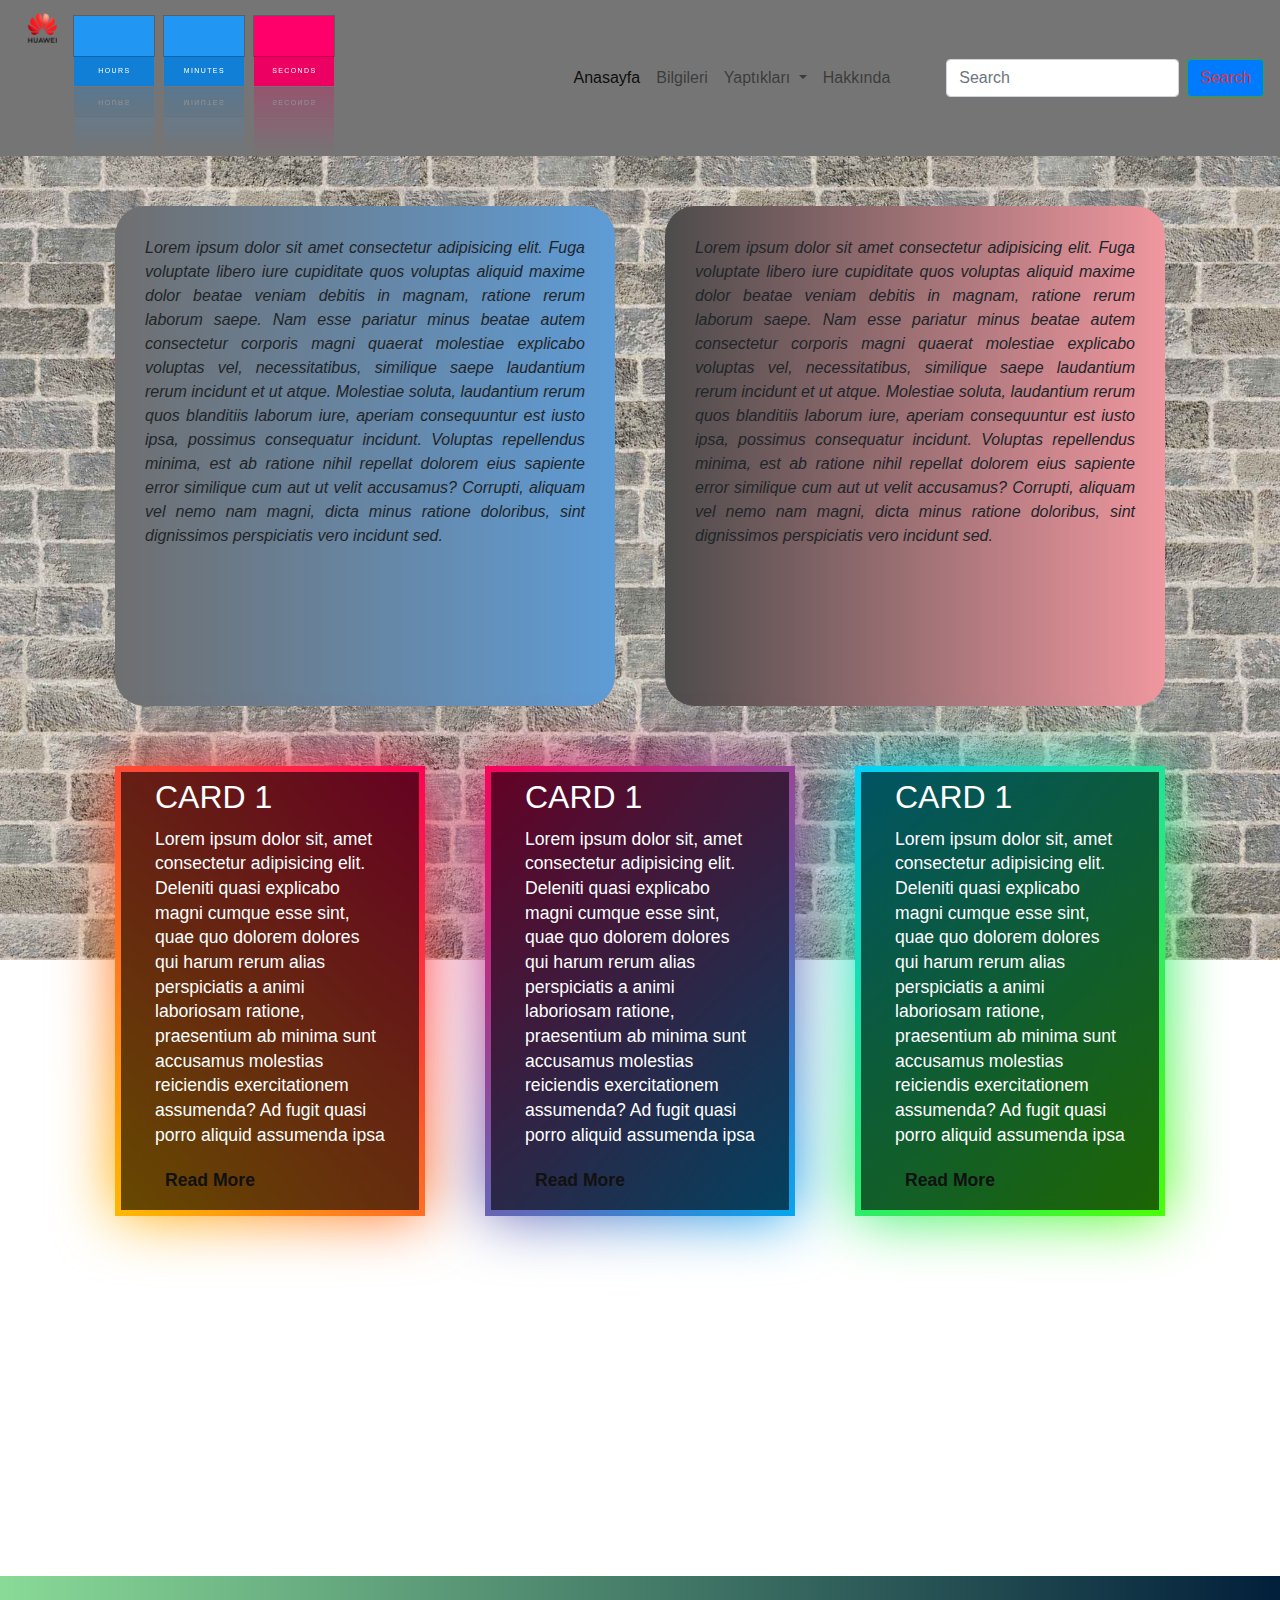
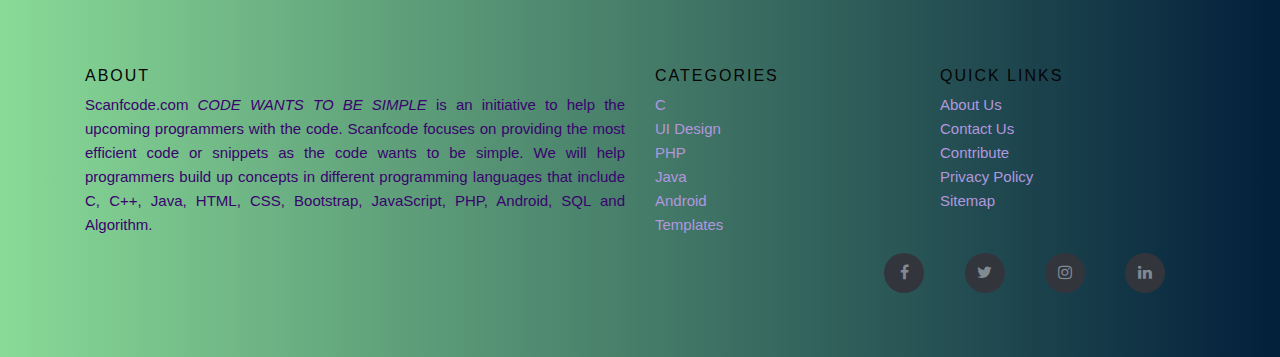
<file: sayfalar/hakkında.html>
<!DOCTYPE html>
<html lang="en">

<head>
  <script src="hakkında.js"></script>
  <link rel="stylesheet" href="hakkında.css">
  <meta charset="UTF-8">
  <meta name="viewport" content="width=device-width, initial-scale=1.0">
  <title>Web Page</title>
  <script src="https://code.jquery.com/jquery-3.4.1.slim.min.js"
    integrity="sha384-J6qa4849blE2+poT4WnyKhv5vZF5SrPo0iEjwBvKU7imGFAV0wwj1yYfoRSJoZ+n" crossorigin="anonymous">
  </script>
  <script src="https://cdn.jsdelivr.net/npm/popper.js@1.16.0/dist/umd/popper.min.js"
    integrity="sha384-Q6E9RHvbIyZFJoft+2mJbHaEWldlvI9IOYy5n3zV9zzTtmI3UksdQRVvoxMfooAo" crossorigin="anonymous">
  </script>
  <script src="https://stackpath.bootstrapcdn.com/bootstrap/4.4.1/js/bootstrap.min.js"
    integrity="sha384-wfSDF2E50Y2D1uUdj0O3uMBJnjuUD4Ih7YwaYd1iqfktj0Uod8GCExl3Og8ifwB6" crossorigin="anonymous">
  </script>
  <link rel="stylesheet" href="https://stackpath.bootstrapcdn.com/bootstrap/4.4.1/css/bootstrap.min.css"
    integrity="sha384-Vkoo8x4CGsO3+Hhxv8T/Q5PaXtkKtu6ug5TOeNV6gBiFeWPGFN9MuhOf23Q9Ifjh" crossorigin="anonymous">
  <link rel="stylesheet" href="https://stackpath.bootstrapcdn.com/font-awesome/4.7.0/css/font-awesome.min.css"
    integrity="sha384-wvfXpqpZZVQGK6TAh5PVlGOfQNHSoD2xbE+QkPxCAFlNEevoEH3Sl0sibVcOQVnN" crossorigin="anonymous">

</head>

<body>

  <nav class="navbar navbar-expand-lg navbar-light ">
    <a class="navbar-brand" href="#"><img class="logo" src="/resimler/logo.png" alt="">
      <div id="clock">
        <div id="time">
          <div><span id="hour"></span><span>Hours
            </span></div>
          <div><span id="minutes"></span><span>Minutes
            </span></div>
          <div><span id="seconds"></span><span>Seconds
            </span></div>
        </div>
      </div>
    </a>
    <button class="navbar-toggler" type="button" data-toggle="collapse" data-target="#navbarSupportedContent"
      aria-controls="navbarSupportedContent" aria-expanded="false" aria-label="Toggle navigation">
      <span class="navbar-toggler-icon"></span>
    </button>

    <div class="collapse navbar-collapse" id="navbarSupportedContent">
      <ul class="navbar-nav mr-5">
        <li class="nav-item active">
          <a class="nav-link" href="deneme3.html">Anasayfa <span class="sr-only">(current)</span></a>
        </li>
        <li class="nav-item">
          <a class="nav-link" href="#">Bilgileri</a>
        </li>
        <li class="nav-item dropdown">
          <a class="nav-link dropdown-toggle" href="#" id="navbarDropdown" role="button" data-toggle="dropdown"
            aria-haspopup="true" aria-expanded="false">
            Yaptıkları
          </a>
          <div class="dropdown-menu" aria-labelledby="navbarDropdown">
            <a class="dropdown-item" href="okunanlar.html">Okunan Kitaplar</a>
            <div class="dropdown-divider"></div>
            <a class="dropdown-item" href="#">Öğrenilen Diller</a>
            <div class="dropdown-divider"></div>
            <a class="dropdown-item" href="#">Gezilen Yerler</a>
          </div>
        </li>
        <li class="nav-item">
          <a class="nav-link" href="hakkında.html">Hakkında</a>
        </li>
      </ul>
      <form class="form-inline mr-2 my-2 my-lg-0">
        <input class="form-control mr-sm-0" type="search" placeholder="Search" aria-label="Search">
      </form>
      <div class="butondivi"> <button class="btn btn-outline-success bg-primary text-danger my-2 my-sm-0 "
          type="submit">Search</button></div>
    </div>
  </nav>

  <!-----------------HAKKIMDA--------------------------------->
  <div class="col">

    <div class="kutu1">
      Lorem ipsum dolor sit amet consectetur adipisicing elit. Fuga voluptate libero iure cupiditate quos voluptas
      aliquid maxime dolor beatae veniam debitis in magnam, ratione rerum laborum saepe. Nam esse pariatur minus beatae
      autem consectetur corporis magni quaerat molestiae explicabo voluptas vel, necessitatibus, similique saepe
      laudantium rerum incidunt et ut atque. Molestiae soluta, laudantium rerum quos blanditiis laborum iure, aperiam
      consequuntur est iusto ipsa, possimus consequatur incidunt. Voluptas repellendus minima, est ab ratione nihil
      repellat dolorem eius sapiente error similique cum aut ut velit accusamus? Corrupti, aliquam vel nemo nam magni,
      dicta minus ratione doloribus, sint dignissimos perspiciatis vero incidunt sed.
    </div>
    <div class="kutu2">
      Lorem ipsum dolor sit amet consectetur adipisicing elit. Fuga voluptate libero iure cupiditate quos voluptas
      aliquid maxime dolor beatae veniam debitis in magnam, ratione rerum laborum saepe. Nam esse pariatur minus beatae
      autem consectetur corporis magni quaerat molestiae explicabo voluptas vel, necessitatibus, similique saepe
      laudantium rerum incidunt et ut atque. Molestiae soluta, laudantium rerum quos blanditiis laborum iure, aperiam
      consequuntur est iusto ipsa, possimus consequatur incidunt. Voluptas repellendus minima, est ab ratione nihil
      repellat dolorem eius sapiente error similique cum aut ut velit accusamus? Corrupti, aliquam vel nemo nam magni,
      dicta minus ratione doloribus, sint dignissimos perspiciatis vero incidunt sed.
    </div>

  </div>

  <!-----------------------BOXES------------------------------------------------------------------->

  <div class="container">
    <div class="box">
      <span></span>
      <div class="content">
        <h2>CARD 1</h2>
        <p>Lorem ipsum dolor sit, amet consectetur adipisicing elit. Deleniti quasi explicabo magni cumque esse sint,
          quae quo dolorem dolores qui harum rerum alias perspiciatis a animi laboriosam ratione, praesentium ab minima
          sunt accusamus molestias reiciendis exercitationem assumenda? Ad fugit quasi porro aliquid assumenda ipsa
        </p>
        <a href="#">Read More</a>
      </div>
    </div>
    <div class="box">
      <span></span>
      <div class="content">
        <h2>CARD 1</h2>
        <p>Lorem ipsum dolor sit, amet consectetur adipisicing elit. Deleniti quasi explicabo magni cumque esse sint,
          quae quo dolorem dolores qui harum rerum alias perspiciatis a animi laboriosam ratione, praesentium ab minima
          sunt accusamus molestias reiciendis exercitationem assumenda? Ad fugit quasi porro aliquid assumenda ipsa
        </p>
        <a href="#">Read More</a>
      </div>
    </div>
    <div class="box">
      <span></span>
      <div class="content">
        <h2>CARD 1</h2>
        <p>Lorem ipsum dolor sit, amet consectetur adipisicing elit. Deleniti quasi explicabo magni cumque esse sint,
          quae quo dolorem dolores qui harum rerum alias perspiciatis a animi laboriosam ratione, praesentium ab minima
          sunt accusamus molestias reiciendis exercitationem assumenda? Ad fugit quasi porro aliquid assumenda ipsa
        </p>
        <a href="#">Read More</a>
      </div>
    </div>
  </div>




  <!------------------------------------ Site footer -------------------------->
  <footer class="site-footer">
    <div class="container">
      <div class="row">
        <div class="col-sm-12 col-md-6">
          <h6>About</h6>
          <p class="text-justify">Scanfcode.com <i>CODE WANTS TO BE SIMPLE </i> is an initiative to help the upcoming
            programmers with the code. Scanfcode focuses on providing the most efficient code or snippets as the code
            wants to be simple. We will help programmers build up concepts in different programming languages that
            include C, C++, Java, HTML, CSS, Bootstrap, JavaScript, PHP, Android, SQL and Algorithm.</p>
        </div>

        <div class="col-xs-6 col-md-3">
          <h6>Categories</h6>
          <ul class="footer-links">
            <li><a href="http://scanfcode.com/category/c-language/">C</a></li>
            <li><a href="http://scanfcode.com/category/front-end-development/">UI Design</a></li>
            <li><a href="http://scanfcode.com/category/back-end-development/">PHP</a></li>
            <li><a href="http://scanfcode.com/category/java-programming-language/">Java</a></li>
            <li><a href="http://scanfcode.com/category/android/">Android</a></li>
            <li><a href="http://scanfcode.com/category/templates/">Templates</a></li>
          </ul>
        </div>

        <div class="col-xs-6 col-md-3">
          <h6>Quick Links</h6>
          <ul class="footer-links">
            <li><a href="http://scanfcode.com/about/">About Us</a></li>
            <li><a href="http://scanfcode.com/contact/">Contact Us</a></li>
            <li><a href="http://scanfcode.com/contribute-at-scanfcode/">Contribute</a></li>
            <li><a href="http://scanfcode.com/privacy-policy/">Privacy Policy</a></li>
            <li><a href="http://scanfcode.com/sitemap/">Sitemap</a></li>
          </ul>
        </div>
      </div>

      <hr>

      <ul class="social-icons">
        <li><a class="facebook" href="#"><i class="fa fa-facebook"></i></a></li>
        <li><a class="twitter" href="#"><i class="fa fa-twitter"></i></a></li>
        <li><a class="instagram" href="#"><i class="fa fa-instagram"></i></a></li>
        <li><a class="linkedin" href="#"><i class="fa fa-linkedin"></i></a></li>
      </ul>
    </div>



    </div>
    </div>
  </footer>
</file>
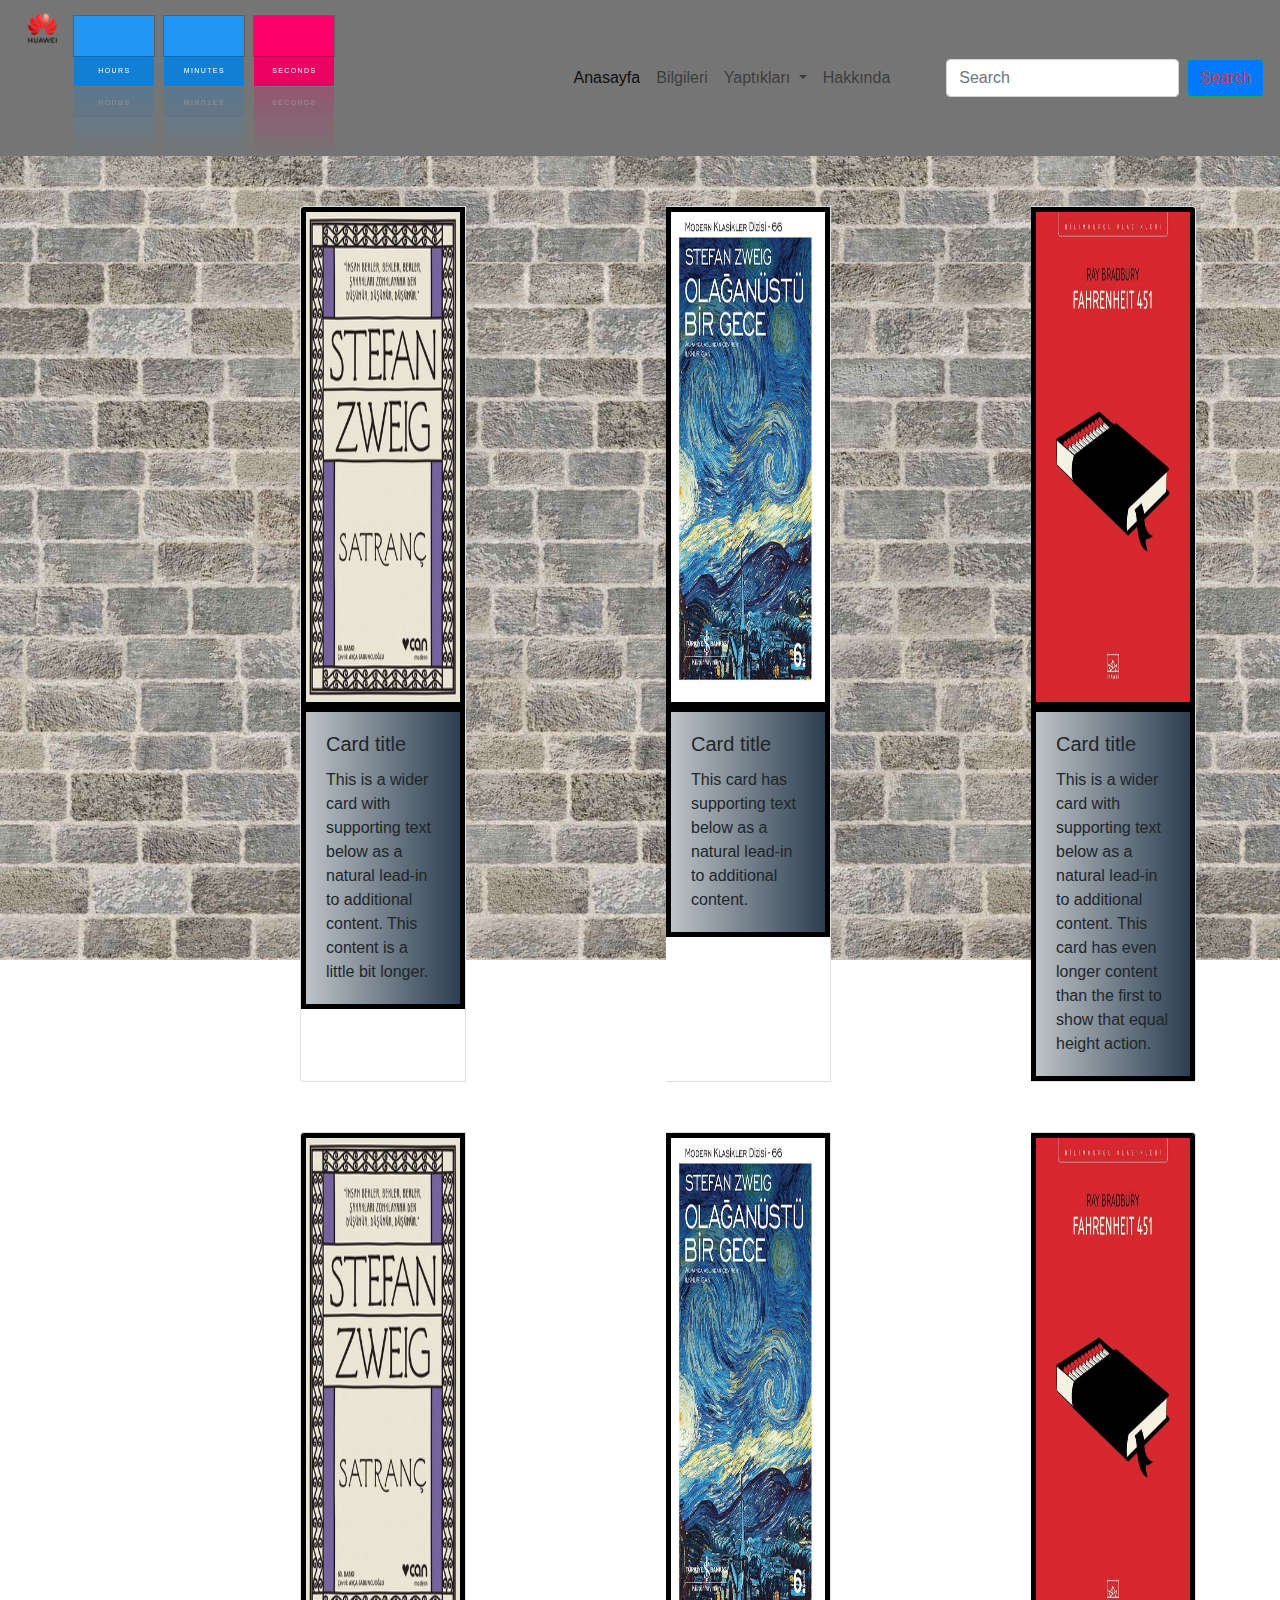
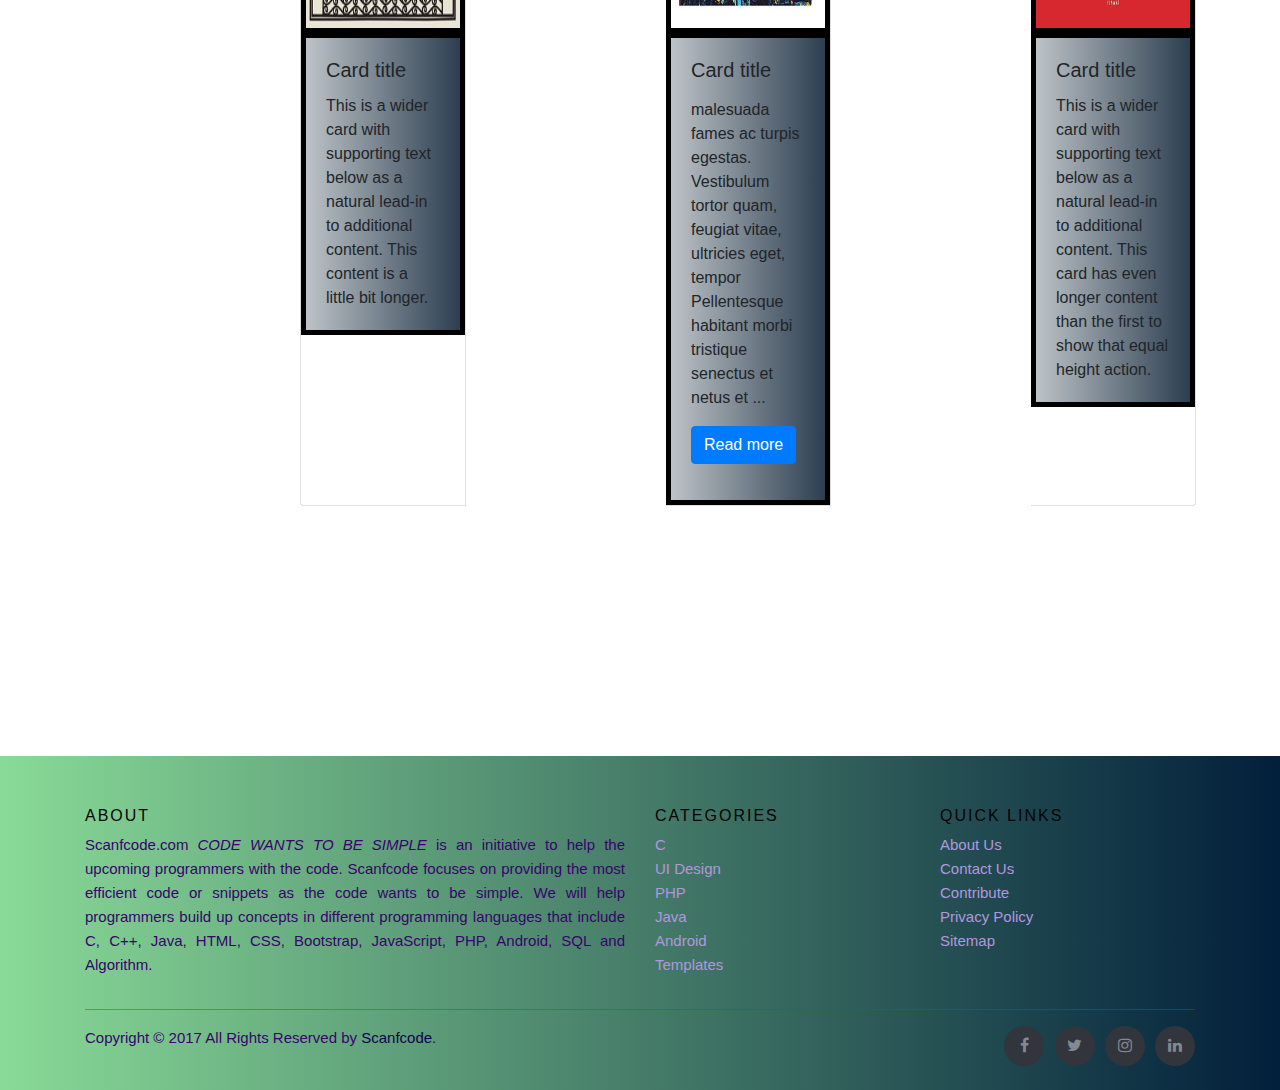
<file: sayfalar/okunanlar.html>
<!DOCTYPE html>
<html lang="en">

<head>
  <script src="okunanlar.js"></script>
  <link rel="stylesheet" href="okunanlar.css">
  <meta charset="UTF-8">
  <meta name="viewport" content="width=device-width, initial-scale=1.0">
  <title>Web Page</title>
  <script src="https://code.jquery.com/jquery-3.4.1.slim.min.js"
    integrity="sha384-J6qa4849blE2+poT4WnyKhv5vZF5SrPo0iEjwBvKU7imGFAV0wwj1yYfoRSJoZ+n" crossorigin="anonymous">
  </script>
  <script src="https://cdn.jsdelivr.net/npm/popper.js@1.16.0/dist/umd/popper.min.js"
    integrity="sha384-Q6E9RHvbIyZFJoft+2mJbHaEWldlvI9IOYy5n3zV9zzTtmI3UksdQRVvoxMfooAo" crossorigin="anonymous">
  </script>
  <script src="https://stackpath.bootstrapcdn.com/bootstrap/4.4.1/js/bootstrap.min.js"
    integrity="sha384-wfSDF2E50Y2D1uUdj0O3uMBJnjuUD4Ih7YwaYd1iqfktj0Uod8GCExl3Og8ifwB6" crossorigin="anonymous">
  </script>
  <link rel="stylesheet" href="https://stackpath.bootstrapcdn.com/bootstrap/4.4.1/css/bootstrap.min.css"
    integrity="sha384-Vkoo8x4CGsO3+Hhxv8T/Q5PaXtkKtu6ug5TOeNV6gBiFeWPGFN9MuhOf23Q9Ifjh" crossorigin="anonymous">
  <link rel="stylesheet" href="https://stackpath.bootstrapcdn.com/font-awesome/4.7.0/css/font-awesome.min.css"
    integrity="sha384-wvfXpqpZZVQGK6TAh5PVlGOfQNHSoD2xbE+QkPxCAFlNEevoEH3Sl0sibVcOQVnN" crossorigin="anonymous">
  
</head>

<body>
  <nav class="navbar navbar-expand-lg navbar-light ">
    <a class="navbar-brand" href="#"><img class="logo" src="/resimler/logo.png" alt="">
      <div id="clock">
        <div id="time">
          <div><span id="hour"></span><span>Hours
          </span></div>
          <div><span id="minutes"></span><span>Minutes
          </span></div>
          <div><span id="seconds"></span><span>Seconds
          </span></div>
        </div>
      </div>
    </a>
    <button class="navbar-toggler" type="button" data-toggle="collapse" data-target="#navbarSupportedContent"
      aria-controls="navbarSupportedContent" aria-expanded="false" aria-label="Toggle navigation">
      <span class="navbar-toggler-icon"></span>
    </button>

    <div class="collapse navbar-collapse" id="navbarSupportedContent">
      <ul class="navbar-nav mr-5">
        <li class="nav-item active">
          <a class="nav-link" href="deneme3.html">Anasayfa <span class="sr-only">(current)</span></a>
        </li>
        <li class="nav-item">
          <a class="nav-link" href="#">Bilgileri</a>
        </li>
        <li class="nav-item dropdown">
          <a class="nav-link dropdown-toggle" href="#" id="navbarDropdown" role="button" data-toggle="dropdown"
            aria-haspopup="true" aria-expanded="false">
            Yaptıkları
          </a>
          <div class="dropdown-menu" aria-labelledby="navbarDropdown">
            <a class="dropdown-item" href="#">Okunan Kitaplar</a>
            <div class="dropdown-divider"></div>
            <a class="dropdown-item" href="#">Öğrenilen Diller</a>
            <div class="dropdown-divider"></div>
            <a class="dropdown-item" href="#">Gezilen Yerler</a>
          </div>
        </li>
        <li class="nav-item">
          <a class="nav-link" href="hakkında.html">Hakkında</a>
        </li>
      </ul>
      <form class="form-inline mr-2 my-2 my-lg-0">
        <input class="form-control mr-sm-0" type="search" placeholder="Search" aria-label="Search">
      </form>
      <div class="butondivi"> <button class="btn btn-outline-success bg-primary text-danger my-2 my-sm-0 "
          type="submit">Search</button></div>
    </div>
  </nav>

  <!------------------------------------------------------------------------------------------>
  <div class="row">
    <div class="col-sm-12">

      <div class="card-group">
        <div class="card">
          <img id="img1card" src="/kitap resimleri/1.jpg" class="card-img-top" alt="...">
          <div class="card-body">
            <h5 class="card-title">Card title</h5>
            <p class="card-text">This is a wider card with supporting text below as a natural lead-in to additional
              content. This content is a little bit longer.</p>

          </div>
        </div>
        <div class="card">
          <img src="/kitap resimleri/2.jpg" class="card-img-top" alt="...">
          <div class="card-body">
            <h5 class="card-title">Card title</h5>
            <p class="card-text">This card has supporting text below as a natural lead-in to additional content.</p>

          </div>
        </div>
        <div class="card">
          <img src="/kitap resimleri/3.jpg" class="card-img-top" alt="...">
          <div class="card-body">
            <h5 class="card-title">Card title</h5>
            <p class="card-text">This is a wider card with supporting text below as a natural lead-in to additional
              content. This card has even longer content than the first to show that equal height action.</p>

          </div>
        </div>
      </div>
    </div>
  </div>

  <div class="row">
    <div class="col-sm-12">

      <div class="card-group">
        <div class="card">
          <img id="img1card" src="/kitap resimleri/1.jpg" class="card-img-top" alt="...">
          <div class="card-body">
            <h5 class="card-title">Card title</h5>
            <p class="card-text">This is a wider card with supporting text below as a natural lead-in to additional
              content. This content is a little bit longer.</p>

          </div>
        </div>
        <div class="card">
          <img src="/kitap resimleri/2.jpg" class="card-img-top" alt="...">
          <div class="card-body">
            <h5 class="card-title">Card title</h5>
            <p class="card-text">
              <div>
                <p>malesuada fames ac turpis egestas. Vestibulum tortor quam, feugiat vitae, ultricies eget, tempor
                  Pellentesque habitant morbi tristique senectus et netus et <span id="ucnokta">...</span> <span
                    id="more"> malesuada fames ac turpis egestas. Vestibulum tortor quam, feugiat vitae, ultricies
                    eget, tempor sit amet, ante. Donec eu libero sit amet quam egestas semper. Aenean ultricies mi vitae
                    est. Mauris placerat eleifend leo. Lorem ipsum dolor sit amet consectetur, adipisicing elit. Rerum
                    quasi odit accusantium saepe quo modi cum fugit rem quod reiciendis tempore, sapiente consequatur
                    voluptate id reprehenderit praesentium provident sit voluptatibus eligendi earum culpa? Sequi vero
                    numquam quis! Error sed debitis nulla explicabo molestias aspernatur quo natus nisi aliquid
                    veritatis praesentium, at reprehenderit a suscipit aliquam ea necessitatibus ut! Veritatis totam
                    cupiditate facilis tempora itaque explicabo aliquam vel sapiente in, ipsa et voluptatibus numquam
                    aut dolores provident natus est, accusantium temporibus sint quam, excepturi ipsum cum ut magni!
                    Totam, recusandae numquam non nam quo similique, dignissimos facilis laborum unde repudiandae
                    ad?</span></p>
                <button type="button" id="read" class="btn btn-primary" onclick="read()">Read more</button>
              </div>
            </p>

          </div>
        </div>
        <div class="card">
          <img src="/kitap resimleri/3.jpg" class="card-img-top" alt="...">
          <div class="card-body">
            <h5 class="card-title">Card title</h5>
            <p class="card-text">This is a wider card with supporting text below as a natural lead-in to additional
              content. This card has even longer content than the first to show that equal height action.</p>

          </div>
        </div>
      </div>


    </div>
  </div>

<!-- Site footer -->
<footer class="site-footer">
  <div class="container">
    <div class="row">
      <div class="col-sm-12 col-md-6">
        <h6>About</h6>
        <p class="text-justify">Scanfcode.com <i>CODE WANTS TO BE SIMPLE </i> is an initiative  to help the upcoming programmers with the code. Scanfcode focuses on providing the most efficient code or snippets as the code wants to be simple. We will help programmers build up concepts in different programming languages that include C, C++, Java, HTML, CSS, Bootstrap, JavaScript, PHP, Android, SQL and Algorithm.</p>
      </div>

      <div class="col-xs-6 col-md-3">
        <h6>Categories</h6>
        <ul class="footer-links">
          <li><a href="http://scanfcode.com/category/c-language/">C</a></li>
          <li><a href="http://scanfcode.com/category/front-end-development/">UI Design</a></li>
          <li><a href="http://scanfcode.com/category/back-end-development/">PHP</a></li>
          <li><a href="http://scanfcode.com/category/java-programming-language/">Java</a></li>
          <li><a href="http://scanfcode.com/category/android/">Android</a></li>
          <li><a href="http://scanfcode.com/category/templates/">Templates</a></li>
        </ul>
      </div>

      <div class="col-xs-6 col-md-3">
        <h6>Quick Links</h6>
        <ul class="footer-links">
          <li><a href="http://scanfcode.com/about/">About Us</a></li>
          <li><a href="http://scanfcode.com/contact/">Contact Us</a></li>
          <li><a href="http://scanfcode.com/contribute-at-scanfcode/">Contribute</a></li>
          <li><a href="http://scanfcode.com/privacy-policy/">Privacy Policy</a></li>
          <li><a href="http://scanfcode.com/sitemap/">Sitemap</a></li>
        </ul>
      </div>
    </div>
    <hr>
  </div>
  <div class="container">
    <div class="row">
      <div class="col-md-8 col-sm-6 col-xs-12">
        <p class="copyright-text">Copyright &copy; 2017 All Rights Reserved by 
     <a href="#">Scanfcode</a>.
        </p>
      </div>

      <div class="col-md-4 col-sm-6 col-xs-12">
        <ul class="social-icons">
          <li><a class="facebook" href="#"><i class="fa fa-facebook"></i></a></li>
          <li><a class="twitter" href="#"><i class="fa fa-twitter"></i></a></li>
          <li><a class="instagram" href="#"><i class="fa fa-instagram"></i></a></li>
          <li><a class="linkedin" href="#"><i class="fa fa-linkedin"></i></a></li>   
        </ul>
      </div>
    </div>
  </div>
</footer>















</body>

</html>
</file>
<file: style.css>
body{
    font-size: 10px;
    color: red;
    font-family: 'Trebuchet MS', 'Lucida Sans Unicode', 'Lucida Grande', 'Lucida Sans', Arial, sans-serif;
}
</file>
<file: hakkında.css>
.navbar {
    background-color: #757575;
}

body {
    background-image: url(resimler/resim2.jpg);
    background-repeat: no-repeat;
    background-attachment: fixed;
    background-size: cover;
}

.logo {
    width: 10%;
    float: left;
}

.butondivi {
    display: inline;
}

.navbar-brand {
    cursor: default;
    height: 140px;
}

#clock {
    position: relative;
    display: block;
    color: #fff;
    text-align: center;
    margin: 3px 0;
    font-weight: 300;
    text-transform: uppercase;
    letter-spacing: 0.4em;
    font-size: 0.5em;
    float: left;
}

#clock #time {
    display: flex;
}

#clock #time div {
    position: relative;
    margin: 0 5px;
    -webkit-box-reflect: below 1px linear-gradient(transparent, #0004);
}

#clock #time div span {
    position: relative;
    display: block;
    width: 80px;
    height: 40px;
    background-color: #2196f3;
    color: #fff;
    display: flex;
    justify-content: center;
    align-items: center;
    font-size: 3em;
    z-index: 10;
    box-shadow: 0 0 0 1px rgba(0, 0, 0, 0.2);
}

#clock #time div span:nth-child(2) {
    height: 30px;
    font-size: 0.7em;
    letter-spacing: 0.2em;
    font-weight: 300;
    z-index: 9;
    box-shadow: none;
    background: #127fd6;
    text-transform: uppercase;
}

#clock #time div:last-child span {
    background: #ff006a;
}

#clock #time div:last-child span:nth-child(2) {
    background: #ec0062;
}

.site-footer
{
  background-image: linear-gradient(to right,#89da97,#021f3b);
  padding:45px 0 20px;
  font-size:15px;
  line-height:24px;
  color:#39036d;
  margin-top: 250px;
  padding-top: 10px;
  padding-bottom: 0px;
  position:absolute;
  width: 100%;
  bottom:0;
}
.site-footer hr
{
  border-top-color:rgb(248, 9, 21);
  opacity:0.5
}
.site-footer hr.small
{
  margin:20px 0
}
.site-footer h6
{
  color:rgb(5, 5, 5);
  font-size:16px;
  text-transform:uppercase;
  margin-top:5px;
  letter-spacing:2px
}
.site-footer a
{
  color:#0e0252;
}
.site-footer a:hover
{
  color:#3366cc;
  text-decoration:none;
}
.footer-links
{
  padding-left:0;
  list-style:none
}
.footer-links li
{
  display:block
}
.footer-links a
{
  color:#b297df
}
.footer-links a:active,.footer-links a:focus,.footer-links a:hover
{
  color:#3366cc;
  text-decoration:none;
}
.footer-links.inline li
{
  display:inline-block
}
.site-footer .social-icons
{
  text-align:right
}
.site-footer .social-icons a
{
  width:40px;
  height:40px;
  line-height:40px;
  margin-left:6px;
  margin-right:0;
  border-radius:100%;
  background-color:#33353d
}
.copyright-text
{
  margin:0
}
@media (max-width:991px)
{
  .site-footer [class^=col-]
  {
    margin-bottom:30px
  }
}
@media (max-width:767px)
{
  .site-footer
  {
    padding-bottom:0
  }
  .site-footer .copyright-text,.site-footer .social-icons
  {
    text-align:center
  }
}
.social-icons
{
  padding-left:0;
  margin-bottom:0;
  list-style:none
}
.social-icons li
{
  display:inline-block;
  margin-bottom:4px
}
.social-icons li.title
{
  margin-right:15px;
  text-transform:uppercase;
  color:#96a2b2;
  font-weight:700;
  font-size:13px
}
.social-icons a{
  background-color:#eceeef;
  color:#818a91;
  font-size:16px;
  display:inline-block;
  line-height:44px;
  width:44px;
  height:44px;
  text-align:center;
  margin-right:8px;
  border-radius:100%;
  -webkit-transition:all .2s linear;
  -o-transition:all .2s linear;
  transition:all .2s linear
}
.social-icons a:active,.social-icons a:focus,.social-icons a:hover
{
  color:#fff;
  background-color:#29aafe
}
.social-icons.size-sm a
{
  line-height:34px;
  height:34px;
  width:34px;
  font-size:14px
}
.social-icons a.facebook:hover
{
  background-color:#3b5998
}
.social-icons a.twitter:hover
{
  background-color:#00aced
}
.social-icons a.linkedin:hover
{
  background-color:#007bb6
}
.social-icons a.instagram:hover
{
  background-color:#aa2869
}
@media (max-width:767px)
{
  .social-icons li.title
  {
    display:block;
    margin-right:0;
    font-weight:600
  }
}
</file>
<file: okunanlar.css>
.navbar{
    background-color:#757575			;
}
body{
    background-image: url(resimler/resim2.jpg);
    background-repeat: no-repeat;
    background-attachment: fixed;
    background-size: cover;
}
.navbar-brand{
    cursor:default;
    height: 140px;
}
.logo{
    width: 10%;
    float: left;
}
.butondivi{
    display:inline;
}
#clock{
    position: relative;
    display: block;
    color: #fff;
    text-align: center;
    margin: 3px 0;
    font-weight: 300;
    text-transform: uppercase;
    letter-spacing: 0.4em;
    font-size: 0.5em;
    float:left;
}
#clock #time{
    display:flex;
}
#clock #time div{
    position: relative;
    margin: 0 5px;
    -webkit-box-reflect: below 1px linear-gradient(transparent,#0004);
}
#clock #time div span{
    position: relative;
    display: block;
    width: 80px;
    height: 40px;
    background-color: #2196f3;
    color: #fff;
    display: flex;
    justify-content: center;
    align-items: center;
    font-size: 3em;
    z-index: 10;
    box-shadow: 0 0 0 1px rgba(0,0,0,0.2);
}
#clock #time div span:nth-child(2){
height: 30px;
font-size: 0.7em;
letter-spacing: 0.2em;
font-weight: 300;
z-index: 9;
box-shadow: none;
background: #127fd6;
text-transform: uppercase;
}
#clock #time div:last-child span{
background: #ff006a;
}
#clock #time div:last-child span:nth-child(2){
    background: #ec0062;
    }
.card:hover{
    transform: scale(1.10);
  box-shadow: 0 10px 20px rgba(0,0,0,.12), 0 4px 8px rgba(0,0,0,.06);
  
}
.card-body{
    max-height: fit-content;
    background-image: linear-gradient(to right,#bdc3c7,#2c3e50);
    border: 5px solid black;
}
.card-group{
    display: flex;
    column-gap: 200px;
    width: 70%;
    margin-left: 300px;
    margin-top: 50px;   
}

.card-img-top {
    width: 100%;
    height: 500px;
    border: 5px solid black;

}
#more{
      display: none;
  }
.button{
    outline: none;
}
.site-footer
{
  background-image: linear-gradient(to right,#89da97,#021f3b);
  padding:45px 0 20px;
  font-size:15px;
  line-height:24px;
  color:#39036d;
  margin-top: 250px;
  
}
.site-footer hr
{
  border-top-color:rgb(248, 9, 21);
  opacity:0.5
}
.site-footer hr.small
{
  margin:20px 0
}
.site-footer h6
{
  color:rgb(5, 5, 5);
  font-size:16px;
  text-transform:uppercase;
  margin-top:5px;
  letter-spacing:2px
}
.site-footer a
{
  color:#0e0252;
}
.site-footer a:hover
{
  color:#3366cc;
  text-decoration:none;
}
.footer-links
{
  padding-left:0;
  list-style:none
}
.footer-links li
{
  display:block
}
.footer-links a
{
  color:#b297df
}
.footer-links a:active,.footer-links a:focus,.footer-links a:hover
{
  color:#3366cc;
  text-decoration:none;
}
.footer-links.inline li
{
  display:inline-block
}
.site-footer .social-icons
{
  text-align:right
}
.site-footer .social-icons a
{
  width:40px;
  height:40px;
  line-height:40px;
  margin-left:6px;
  margin-right:0;
  border-radius:100%;
  background-color:#33353d
}
.copyright-text
{
  margin:0
}
@media (max-width:991px)
{
  .site-footer [class^=col-]
  {
    margin-bottom:30px
  }
}
@media (max-width:767px)
{
  .site-footer
  {
    padding-bottom:0
  }
  .site-footer .copyright-text,.site-footer .social-icons
  {
    text-align:center
  }
}
.social-icons
{
  padding-left:0;
  margin-bottom:0;
  list-style:none
}
.social-icons li
{
  display:inline-block;
  margin-bottom:4px
}
.social-icons li.title
{
  margin-right:15px;
  text-transform:uppercase;
  color:#96a2b2;
  font-weight:700;
  font-size:13px
}
.social-icons a{
  background-color:#eceeef;
  color:#818a91;
  font-size:16px;
  display:inline-block;
  line-height:44px;
  width:44px;
  height:44px;
  text-align:center;
  margin-right:8px;
  border-radius:100%;
  -webkit-transition:all .2s linear;
  -o-transition:all .2s linear;
  transition:all .2s linear
}
.social-icons a:active,.social-icons a:focus,.social-icons a:hover
{
  color:#fff;
  background-color:#29aafe
}
.social-icons.size-sm a
{
  line-height:34px;
  height:34px;
  width:34px;
  font-size:14px
}
.social-icons a.facebook:hover
{
  background-color:#3b5998
}
.social-icons a.twitter:hover
{
  background-color:#00aced
}
.social-icons a.linkedin:hover
{
  background-color:#007bb6
}
.social-icons a.instagram:hover
{
  background-color:#aa2869
}
@media (max-width:767px)
{
  .social-icons li.title
  {
    display:block;
    margin-right:0;
    font-weight:600
  }
}
</file>
<file: sayfalar/style.css>
.navbar {
  background-color: #757575;
}

body {
  background-image: url(/resimler/resim2.jpg);
  background-repeat: no-repeat;
  background-attachment: fixed;
  background-size: cover;
}

.navbar-brand {
  cursor: default;
  height: 140px;
}




.logo {
  width: 10%;
  float: left;
}

.butondivi {
  display: inline;
}

#clock {
  position: relative;
  display: block;
  color: #fff;
  text-align: center;
  margin: 3px 0;
  font-weight: 300;
  text-transform: uppercase;
  letter-spacing: 0.4em;
  font-size: 0.5em;
  float: left;
}

#clock #time {
  display: flex;
}

#clock #time div {
  position: relative;
  margin: 0 5px;
  -webkit-box-reflect: below 1px linear-gradient(transparent, #0004);
}

#clock #time div span {
  position: relative;
  display: block;
  width: 80px;
  height: 40px;
  background-color: #2196f3;
  color: #fff;
  display: flex;
  justify-content: center;
  align-items: center;
  font-size: 3em;
  z-index: 10;
  box-shadow: 0 0 0 1px rgba(0, 0, 0, 0.2);
}

#clock #time div span:nth-child(2) {
  height: 30px;
  font-size: 0.7em;
  letter-spacing: 0.2em;
  font-weight: 300;
  z-index: 9;
  box-shadow: none;
  background: #127fd6;
  text-transform: uppercase;
}

#clock #time div:last-child span {
  background: #ff006a;
}

#clock #time div:last-child span:nth-child(2) {
  background: #ec0062;
}

/* BOX KUTULARI */

.container1 {
  display: flex;
  /* margin-top: 100px; */
  justify-content:space-around;
  justify-content: center;
}

.container1 .box {
  /* position: relative; */
  width: 500px;
  /* padding: 30px; */
  background: #fff;
  box-shadow: 0 5px 15px rgba(0, 0, 0, .1);
  border-radius: 20px;
  margin: 20px;
  box-sizing: border-box;
  overflow: hidden;
  text-align: center;
  flex: 1;
  padding-top: 10px;
}

.container1 .box .icon {
  /* position: relative; */
  width: 80px;
  height: 80px;
  color: #fff;
  background: #000;
  /* display: flex;
  justify-content: center;
  align-items: center; */
  margin: 0 auto;
  border-radius: 50%;
  font-size: 40px;
  font-weight: 700;
  transition: 1s;
}

.container1 .box:nth-child(1) .icon {
  box-shadow: 0 0 0 0 #e91e63;
  background: #e91e63;
}

.container1 .box:nth-child(1):hover .icon {
  box-shadow: 0 0 0 400px #e91e63;
  color: #0e0252;
}

.container1 .box:nth-child(1):hover p {
  color: #0e0252;
}

.container1 .box:nth-of-type(3) .icon {
  box-shadow: 0 0 0 0 #23e629;
  background: #23e629;
}

.container1 .box:nth-child(3):hover .icon {
  box-shadow: 0 0 0 400px #23e629;
  color: #0e0252;
}

.container1 .box:nth-child(3):hover p {
  color: #0e0252;
}

.container1 .box .content {
  /* position: relative;
  z-index: 1; */
  transition: 0.5s;
}

.container1 .box:hover .content {
  color: #fff;
}


.slayt {
  display: flex;
  margin-top: 10px;
  width: 100%;
  max-height: 100%;
  /* margin-left: 250px; */
  flex: 1;
}
.slayt .carousel-indicators li {
  width: 10px;
  height: 10px;
  border-radius: 100%;
}
.slayt .carousel-item{
  width: 100%;
  height: 350px;
  align-items: center;
}
.slayt .carousel-indicators{
    width: 70%;
}
.slayt img{
    width: 100%;
}
@media(max-width:768px){
    .container1{
        flex-direction: column;
        align-items: center;
    }
}
@media(max-width: 992px){
  .slayt{
      flex-direction: column;
      justify-content:flex-end;
      height: fit-content;
  }
  /*.slayt .carousel-inner{
    height: 300px;
  }*/
  .slayt .carousel-inner{
    justify-content:center;
  }
}
.site-footer {
  background-image: linear-gradient(to right, #89da97, #021f3b);
  padding: 45px 0 20px;
  font-size: 15px;
  line-height: 24px;
  color: #39036d;
  margin-top: 300px;

}

.site-footer hr {
  border-top-color: rgb(248, 9, 21);
  opacity: 0.5
}

.site-footer hr.small {
  margin: 20px 0
}

.site-footer h6 {
  color: rgb(5, 5, 5);
  font-size: 16px;
  text-transform: uppercase;
  margin-top: 5px;
  letter-spacing: 2px
}

.site-footer a {
  color: #0e0252;
}

.site-footer a:hover {
  color: #3366cc;
  text-decoration: none;
}

.footer-links {
  padding-left: 0;
  list-style: none
}

.footer-links li {
  display: block
}

.footer-links a {
  color: #b297df
}

.footer-links a:active,
.footer-links a:focus,
.footer-links a:hover {
  color: #3366cc;
  text-decoration: none;
}

.footer-links.inline li {
  display: inline-block
}

.site-footer .social-icons {
  text-align: right
}

.site-footer .social-icons a {
  width: 40px;
  height: 40px;
  line-height: 40px;
  margin-left: 6px;
  margin-right: 0;
  border-radius: 100%;
  background-color: #33353d
}

.copyright-text {
  margin: 0
}

@media (max-width:991px) {
  .site-footer [class^=col-] {
    margin-bottom: 30px
  }
}

@media (max-width:767px) {
  .site-footer {
    padding-bottom: 0
  }

  .site-footer .copyright-text,
  .site-footer .social-icons {
    text-align: center
  }
}

.social-icons {
  padding-left: 0;
  margin-bottom: 0;
  list-style: none
}

.social-icons li {
  display: inline-block;
  margin-bottom: 4px
}

.social-icons li.title {
  margin-right: 15px;
  text-transform: uppercase;
  color: #96a2b2;
  font-weight: 700;
  font-size: 13px
}

.social-icons a {
  background-color: #eceeef;
  color: #818a91;
  font-size: 16px;
  display: inline-block;
  line-height: 44px;
  width: 44px;
  height: 44px;
  text-align: center;
  margin-right: 8px;
  border-radius: 100%;
  -webkit-transition: all .2s linear;
  -o-transition: all .2s linear;
  transition: all .2s linear
}

.social-icons a:active,
.social-icons a:focus,
.social-icons a:hover {
  color: #fff;
  background-color: #29aafe
}

.social-icons.size-sm a {
  line-height: 34px;
  height: 34px;
  width: 34px;
  font-size: 14px
}

.social-icons a.facebook:hover {
  background-color: #3b5998
}

.social-icons a.twitter:hover {
  background-color: #00aced
}

.social-icons a.linkedin:hover {
  background-color: #007bb6
}

.social-icons a.instagram:hover {
  background-color: #aa2869
}

@media (max-width:767px) {
  .social-icons li.title {
    display: block;
    margin-right: 0;
    font-weight: 600
  }
}
</file>
<file: sayfalar/hakkında.css>
.navbar {
  background-color: #757575;
}

body {
  background-image: url(/resimler/resim2.jpg);
  background-repeat: no-repeat;
  background-attachment: fixed;
  background-size: cover;

}

.logo {
  width: 10%;
  float: left;
}

.butondivi {
  display: inline;
}

.navbar-brand {
  cursor: default;
  height: 140px;
}

#clock {
  position: relative;
  display: block;
  color: #fff;
  text-align: center;
  margin: 3px 0;
  font-weight: 300;
  text-transform: uppercase;
  letter-spacing: 0.4em;
  font-size: 0.5em;
  float: left;
}

#clock #time {
  display: flex;
}

#clock #time div {
  position: relative;
  margin: 0 5px;
  -webkit-box-reflect: below 1px linear-gradient(transparent, #0004);
}

#clock #time div span {
  position: relative;
  display: block;
  width: 80px;
  height: 40px;
  background-color: #2196f3;
  color: #fff;
  display: flex;
  justify-content: center;
  align-items: center;
  font-size: 3em;
  z-index: 10;
  box-shadow: 0 0 0 1px rgba(0, 0, 0, 0.2);
}

#clock #time div span:nth-child(2) {
  height: 30px;
  font-size: 0.7em;
  letter-spacing: 0.2em;
  font-weight: 300;
  z-index: 9;
  box-shadow: none;
  background: #127fd6;
  text-transform: uppercase;
}

#clock #time div:last-child span {
  background: #ff006a;
}

#clock #time div:last-child span:nth-child(2) {
  background: #ec0062;
}

/*-----------------------RENKLİ KUTULAR----------------------------------------*/
.container {
  display: flex;
  justify-content: center;
  align-items: center;
  padding: 40px 0;
  flex-wrap: wrap;
}
@media(max-width:768px) {
  .container {
    flex-direction: column;
    align-items: center;
    justify-content:flex-end;


  }
}

@media(max-width: 992px) {
  .container {
    flex-direction: column;
    align-items:center;
    justify-content:flex-start;
  }
}

.container .box {
  position: relative;
  width: 310px;
  height: 450px;
  color: #fff;
  background: #111;
  display: flex;
  justify-content: center;
  align-items: center;
  margin: 20px 30px;
  transition: 0.5s;
}

.container .box:hover {
  transform: translateY(-20px);
}

.container .box::before {
  content: '';
  position: absolute;
  top: 0;
  left: 0;
  width: 100%;
  height: 100%;
  background: linear-gradient(45deg, #ffbc00, #ff0058);
}

.container .box::after {
  content: '';
  position: absolute;
  top: 0;
  left: 0;
  width: 100%;
  height: 100%;
  background: linear-gradient(45deg, #ffbc00, #ff0058);
  filter: blur(30px);
}

.container .box:nth-child(2)::before,
.container .box:nth-child(2)::after {
  background: linear-gradient(315deg, #03a9f4, #ff0058);
}

.container .box:nth-child(3)::before,
.container .box:nth-child(3)::after {
  background: linear-gradient(315deg, #4dff03, #00d0ff);
}

.container .box span {
  position: absolute;
  top: 6px;
  left: 6px;
  right: 6px;
  bottom: 6px;
  background: rgba(0, 0, 0, 0.6);
  z-index: 2;
}

.container .box span::before {
  position: absolute;
  top: 0;
  left: 0;
  width: 50%;
  height: 100%;
  background: rgba(255, 255, 255, 0.1);
  pointer-events: none;
}

.container .box .content {
  position: relative;
  z-index: 10;
  padding: 20px 40px;
}

.container .box .content h2 {
  font-size: 2em;
  color: #fff;
  margin-bottom: 10px;
}

.container .box .content p {
  font-size: 1.1em;
  color: #fff;
  margin-bottom: 10px;
  line-height: 1.4em;
}

.container .box .content a {
  display: inline-block;
  font-size: 1.1em;
  color: #111;
  padding: 10px;
  text-decoration: none;
  font-weight: 700;
}
/*-----------------------RENKLİ KUTULAR----------------------------------------*/




/*---------------------HAKKIMDA KUTU------------------------------------*/
.col {
  height: 500px;
  display: flex;
  flex-direction: row;
  justify-content: center;
  border-radius: 50px;
  margin-top: 50px;
  column-gap: 50px;
  row-gap: 50px;
}

.kutu1,
.kutu2 {
  display: flex;
  flex-direction: row;
  height: 500px;
  width: 40%;
  text-align: justify;
  border-radius: 30px;
  padding: 30px 30px;
  font-style: oblique;

}

.kutu1 {
  background-image: linear-gradient(to right, #6f6f70, #5e9cd6);
}

.kutu2 {
  background-image: linear-gradient(to right, #4d4b4b, #f0979f);
}

.kutu1:hover {
  transform: scale(1.10);
  box-shadow: 0 10px 20px rgba(0, 0, 0, .12), 0 4px 8px rgba(0, 0, 0, .06);
}

.kutu2:hover {
  transform: scale(1.10);
  box-shadow: 0 10px 20px rgba(0, 0, 0, .12), 0 4px 8px rgba(0, 0, 0, .06);
}

@media(max-width:768px) {
  .col {
    flex-direction: column;
    align-items: center;

  }
}

@media(max-width: 992px) {
  .col {
    flex-direction: column;
    align-items:center;
    justify-content:flex-start;
  }
}
  @media(max-width:768px) {

    .kutu1,
    .kutu2 {
      flex-direction: column;
      align-items: center;
      height: 800px;
      width: 80%;
    }
  }

  @media(max-width: 992px) {

    .kutu1,
    .kutu2 {
      flex-direction:column;
      width: 80%;

    }
  }
  /*---------------------HAKKIMDA KUTU------------------------------------*/


  /*.card-group .card{
 border-radius: 100px;
  
}*/





  /*---------------------------FOOTER--------------------------------------*/
  .site-footer {
    background-image: linear-gradient(to right, #89da97, #021f3b);
    padding: 45px 0 20px;
    font-size: 15px;
    line-height: 24px;
    color: #39036d;
    margin-top: 300px;

  }

  /*.site-footer hr {
  border-top-color: rgb(248, 9, 21);
  opacity: 0.5;
}*/

  /*.site-footer hr.small {
  margin: 20px 0
}*/

  .site-footer h6 {
    color: rgb(5, 5, 5);
    font-size: 16px;
    text-transform: uppercase;
    margin-top: 5px;
    letter-spacing: 2px
  }

  .site-footer a {
    color: #0e0252;
  }

  .site-footer a:hover {
    color: #3366cc;
    text-decoration: none;
  }

  .footer-links {
    padding-left: 0;
    list-style: none
  }

  .footer-links li {
    display: block
  }

  .footer-links a {
    color: #b297df
  }

  .footer-links a:active,
  .footer-links a:focus,
  .footer-links a:hover {
    color: #3366cc;
    text-decoration: none;
  }

  .footer-links.inline li {
    display: inline-block
  }

  .site-footer .social-icons {
    text-align: right
  }

  .site-footer .social-icons a {
    width: 40px;
    height: 40px;
    line-height: 40px;
    margin-left: 6px;
    margin-right: 30px;
    border-radius: 100%;
    background-color: #33353d;
  }


  @media (max-width:991px) {
    .site-footer [class^=col-] {
      margin-bottom: 30px
    }
  }

  @media (max-width:767px) {
    .site-footer {
      padding-bottom: 0
    }

    .site-footer .copyright-text,
    .site-footer .social-icons {
      text-align: center
    }
  }

  .social-icons {
    padding-left: 0;
    margin-bottom: 0;
    list-style: none
  }

  .social-icons li {
    display: inline-block;
    margin-bottom: 4px
  }

  .social-icons li.title {
    margin-right: 15px;
    text-transform: uppercase;
    color: #96a2b2;
    font-weight: 700;
    font-size: 13px
  }

  .social-icons a {
    background-color: #eceeef;
    color: #818a91;
    font-size: 16px;
    display: inline-block;
    line-height: 44px;
    width: 44px;
    height: 44px;
    text-align: center;
    margin-right: 8px;
    border-radius: 100%;
    -webkit-transition: all .2s linear;
    -o-transition: all .2s linear;
    transition: all .2s linear
  }

  .social-icons a:active,
  .social-icons a:focus,
  .social-icons a:hover {
    color: #fff;
    background-color: #29aafe
  }

  .social-icons.size-sm a {
    line-height: 34px;
    height: 34px;
    width: 34px;
    font-size: 14px
  }

  .social-icons a.facebook:hover {
    background-color: #3b5998
  }

  .social-icons a.twitter:hover {
    background-color: #00aced
  }

  .social-icons a.linkedin:hover {
    background-color: #007bb6
  }

  .social-icons a.instagram:hover {
    background-color: #aa2869
  }

  @media (max-width:767px) {
    .social-icons li.title {
      display: block;
      margin-right: 0;
      font-weight: 600
    }
  }
</file>
<file: sayfalar/okunanlar.css>
.navbar{
    background-color:#757575			;
}
body{
    background-image: url(/resimler/resim2.jpg);
    background-repeat: no-repeat;
    background-attachment: fixed;
    background-size: cover;
}
.navbar-brand{
    cursor:default;
    height: 140px;
}
.logo{
    width: 10%;
    float: left;
}
.butondivi{
    display:inline;
}
#clock{
    position: relative;
    display: block;
    color: #fff;
    text-align: center;
    margin: 3px 0;
    font-weight: 300;
    text-transform: uppercase;
    letter-spacing: 0.4em;
    font-size: 0.5em;
    float:left;
}
#clock #time{
    display:flex;
}
#clock #time div{
    position: relative;
    margin: 0 5px;
    -webkit-box-reflect: below 1px linear-gradient(transparent,#0004);
}
#clock #time div span{
    position: relative;
    display: block;
    width: 80px;
    height: 40px;
    background-color: #2196f3;
    color: #fff;
    display: flex;
    justify-content: center;
    align-items: center;
    font-size: 3em;
    z-index: 10;
    box-shadow: 0 0 0 1px rgba(0,0,0,0.2);
}
#clock #time div span:nth-child(2){
height: 30px;
font-size: 0.7em;
letter-spacing: 0.2em;
font-weight: 300;
z-index: 9;
box-shadow: none;
background: #127fd6;
text-transform: uppercase;
}
#clock #time div:last-child span{
background: #ff006a;
}
#clock #time div:last-child span:nth-child(2){
    background: #ec0062;
    }
.card:hover{
    transform: scale(1.10);
  box-shadow: 0 10px 20px rgba(0,0,0,.12), 0 4px 8px rgba(0,0,0,.06);
  
}
.card-body{
    max-height: fit-content;
    background-image: linear-gradient(to right,#bdc3c7,#2c3e50);
    border: 5px solid black;
}
.card-group{
    display: flex;
    column-gap: 200px;
    width: 70%;
    margin-left: 300px;
    margin-top: 50px;   
}

.card-img-top {
    width: 100%;
    height: 500px;
    border: 5px solid black;

}
#more{
      display: none;
  }
.button{
    outline: none;
}
.site-footer
{
  background-image: linear-gradient(to right,#89da97,#021f3b);
  padding:45px 0 20px;
  font-size:15px;
  line-height:24px;
  color:#39036d;
  margin-top: 250px;

}
.site-footer hr
{
  border-top-color:rgb(248, 9, 21);
  opacity:0.5
}
.site-footer hr.small
{
  margin:20px 0
}
.site-footer h6
{
  color:rgb(5, 5, 5);
  font-size:16px;
  text-transform:uppercase;
  margin-top:5px;
  letter-spacing:2px
}
.site-footer a
{
  color:#0e0252;
}
.site-footer a:hover
{
  color:#3366cc;
  text-decoration:none;
}
.footer-links
{
  padding-left:0;
  list-style:none;
}
.footer-links li
{
  display:block;
}
.footer-links a
{
  color:#b297df
}
.footer-links a:active,.footer-links a:focus,.footer-links a:hover
{
  color:#3366cc;
  text-decoration:none;
}
.footer-links.inline li
{
  display:inline-block
}
.site-footer .social-icons
{
  text-align:right
}
.site-footer .social-icons a
{
  width:40px;
  height:40px;
  line-height:40px;
  margin-left:6px;
  margin-right:0;
  border-radius:100%;
  background-color:#33353d
}
.copyright-text
{
  margin:0
}
@media (max-width:991px)
{
  .site-footer [class^=col-]
  {
    margin-bottom:30px
  }
}
@media (max-width:767px)
{
  .site-footer
  {
    padding-bottom:0
  }
  .site-footer .copyright-text,.site-footer .social-icons
  {
    text-align:center
  }
}
.social-icons
{
  padding-left:0;
  margin-bottom:0;
  list-style:none
}
.social-icons li
{
  display:inline-block;
  margin-bottom:4px
}
.social-icons li.title
{
  margin-right:15px;
  text-transform:uppercase;
  color:#96a2b2;
  font-weight:700;
  font-size:13px
}
.social-icons a{
  background-color:#eceeef;
  color:#818a91;
  font-size:16px;
  display:inline-block;
  line-height:44px;
  width:44px;
  height:44px;
  text-align:center;
  margin-right:8px;
  border-radius:100%;
  -webkit-transition:all .2s linear;
  -o-transition:all .2s linear;
  transition:all .2s linear
}
.social-icons a:active,.social-icons a:focus,.social-icons a:hover
{
  color:#fff;
  background-color:#29aafe
}
.social-icons.size-sm a
{
  line-height:34px;
  height:34px;
  width:34px;
  font-size:14px
}
.social-icons a.facebook:hover
{
  background-color:#3b5998
}
.social-icons a.twitter:hover
{
  background-color:#00aced
}
.social-icons a.linkedin:hover
{
  background-color:#007bb6
}
.social-icons a.instagram:hover
{
  background-color:#aa2869
}
@media (max-width:767px)
{
  .social-icons li.title
  {
    display:block;
    margin-right:0;
    font-weight:600
  }
}
</file>
